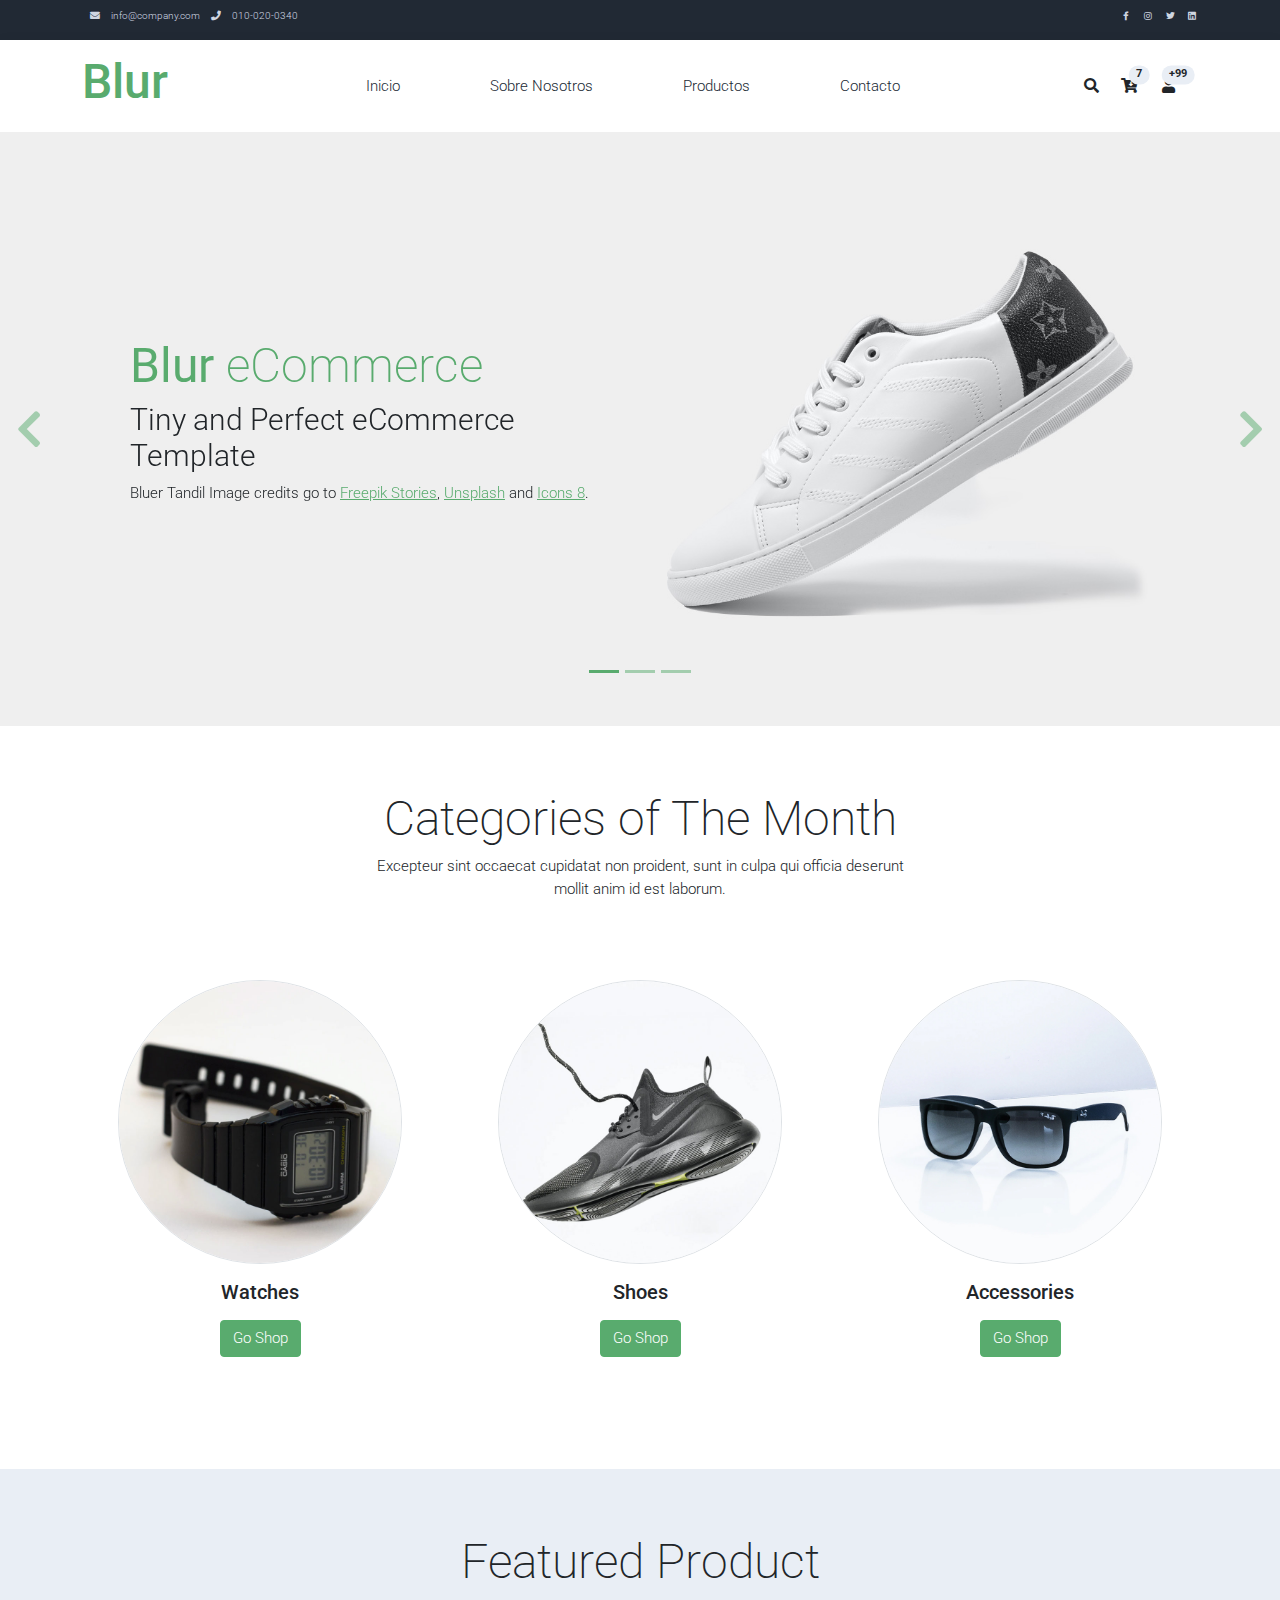
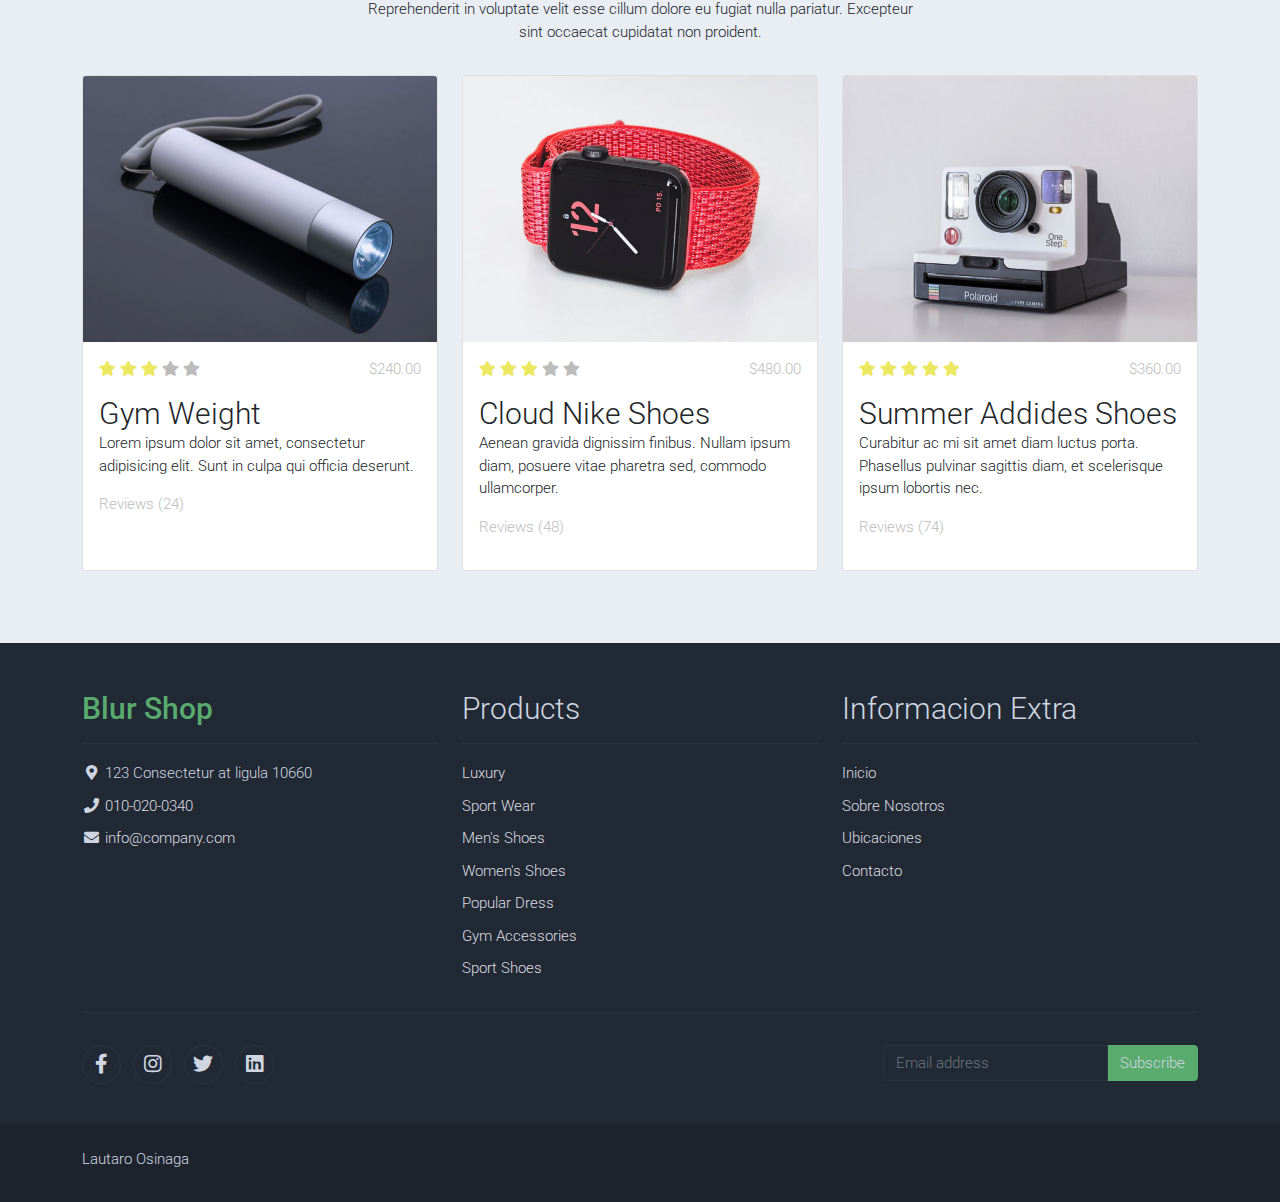
<file: index.html>
<!DOCTYPE html>
<html lang="en">

<head>
    <title>Zay Shop eCommerce HTML CSS Template</title>
    <meta charset="utf-8">
    <meta name="viewport" content="width=device-width, initial-scale=1">

    <link rel="apple-touch-icon" href="assets/img/apple-icon.png">
    <link rel="shortcut icon" type="image/x-icon" href="assets/img/favicon.ico">

    <link rel="stylesheet" href="assets/css/bootstrap.min.css">
    <link rel="stylesheet" href="assets/css/templatemo.css">
    <link rel="stylesheet" href="assets/css/custom.css">

    <!-- Load fonts style after rendering the layout styles -->
    <link rel="stylesheet" href="https://fonts.googleapis.com/css2?family=Roboto:wght@100;200;300;400;500;700;900&display=swap">
    <link rel="stylesheet" href="assets/css/fontawesome.min.css">
<!--
    
TemplateMo 559 Zay Shop

https://templatemo.com/tm-559-zay-shop

-->
</head>

<body>
    <!-- Start Top Nav -->
    <nav class="navbar navbar-expand-lg bg-dark navbar-light d-none d-lg-block" id="templatemo_nav_top">
        <div class="container text-light">
            <div class="w-100 d-flex justify-content-between">
                <div>
                    <i class="fa fa-envelope mx-2"></i>
                    <a class="navbar-sm-brand text-light text-decoration-none" href="mailto:info@company.com">info@company.com</a>
                    <i class="fa fa-phone mx-2"></i>
                    <a class="navbar-sm-brand text-light text-decoration-none" href="tel:010-020-0340">010-020-0340</a>
                </div>
                <div>
                    <a class="text-light" href="https://fb.com/templatemo" target="_blank" rel="sponsored"><i class="fab fa-facebook-f fa-sm fa-fw me-2"></i></a>
                    <a class="text-light" href="https://www.instagram.com/blurtandil/" target="_blank"><i class="fab fa-instagram fa-sm fa-fw me-2"></i></a>
                    <a class="text-light" href="https://twitter.com/" target="_blank"><i class="fab fa-twitter fa-sm fa-fw me-2"></i></a>
                    <a class="text-light" href="https://www.linkedin.com/" target="_blank"><i class="fab fa-linkedin fa-sm fa-fw"></i></a>
                </div>
            </div>
        </div>
    </nav>
    <!-- Close Top Nav -->


    <!-- Header -->
    <nav class="navbar navbar-expand-lg navbar-light shadow">
        <div class="container d-flex justify-content-between align-items-center">

            <a class="navbar-brand text-success logo h1 align-self-center" href="index.html">
                Blur
            </a>

            <button class="navbar-toggler border-0" type="button" data-bs-toggle="collapse" data-bs-target="#templatemo_main_nav" aria-controls="navbarSupportedContent" aria-expanded="false" aria-label="Toggle navigation">
                <span class="navbar-toggler-icon"></span>
            </button>

            <div class="align-self-center collapse navbar-collapse flex-fill  d-lg-flex justify-content-lg-between" id="templatemo_main_nav">
                <div class="flex-fill">
                    <ul class="nav navbar-nav d-flex justify-content-between mx-lg-auto">
                        <li class="nav-item">
                            <a class="nav-link" href="index.html">Inicio</a>
                        </li>
                        <li class="nav-item">
                            <a class="nav-link" href="about.html">Sobre Nosotros</a>
                        </li>
                        <li class="nav-item">
                            <a class="nav-link" href="shop.html">Productos</a>
                        </li>
                        <li class="nav-item">
                            <a class="nav-link" href="contact.html">Contacto</a>
                        </li>
                    </ul>
                </div>
                <div class="navbar align-self-center d-flex">
                    <div class="d-lg-none flex-sm-fill mt-3 mb-4 col-7 col-sm-auto pr-3">
                        <div class="input-group">
                            <input type="text" class="form-control" id="inputMobileSearch" placeholder="Search ...">
                            <div class="input-group-text">
                                <i class="fa fa-fw fa-search"></i>
                            </div>
                        </div>
                    </div>
                    <a class="nav-icon d-none d-lg-inline" href="#" data-bs-toggle="modal" data-bs-target="#templatemo_search">
                        <i class="fa fa-fw fa-search text-dark mr-2"></i>
                    </a>
                    <a class="nav-icon position-relative text-decoration-none" href="cart.html">
                        <i class="fa fa-fw fa-cart-arrow-down text-dark mr-1"></i>
                        <span class="position-absolute top-0 left-100 translate-middle badge rounded-pill bg-light text-dark">7</span>
                    </a>
                    <a class="nav-icon position-relative text-decoration-none" href="#">
                        <i class="fa fa-fw fa-user text-dark mr-3"></i>
                        <span class="position-absolute top-0 left-100 translate-middle badge rounded-pill bg-light text-dark">+99</span>
                    </a>
                </div>
            </div>

        </div>
    </nav>
    <!-- Close Header -->

    <!-- Modal -->
    <div class="modal fade bg-white" id="templatemo_search" tabindex="-1" role="dialog" aria-labelledby="exampleModalLabel" aria-hidden="true">
        <div class="modal-dialog modal-lg" role="document">
            <div class="w-100 pt-1 mb-5 text-right">
                <button type="button" class="btn-close" data-bs-dismiss="modal" aria-label="Close"></button>
            </div>
            <form action="" method="get" class="modal-content modal-body border-0 p-0">
                <div class="input-group mb-2">
                    <input type="text" class="form-control" id="inputModalSearch" name="q" placeholder="Search ...">
                    <button type="submit" class="input-group-text bg-success text-light">
                        <i class="fa fa-fw fa-search text-white"></i>
                    </button>
                </div>
            </form>
        </div>
    </div>



    <!-- Start Banner Hero -->
    <div id="template-mo-zay-hero-carousel" class="carousel slide" data-bs-ride="carousel">
        <ol class="carousel-indicators">
            <li data-bs-target="#template-mo-zay-hero-carousel" data-bs-slide-to="0" class="active"></li>
            <li data-bs-target="#template-mo-zay-hero-carousel" data-bs-slide-to="1"></li>
            <li data-bs-target="#template-mo-zay-hero-carousel" data-bs-slide-to="2"></li>
        </ol>
        <div class="carousel-inner">
            <div class="carousel-item active">
                <div class="container">
                    <div class="row p-5">
                        <div class="mx-auto col-md-8 col-lg-6 order-lg-last">
                            <img class="img-fluid" src="./assets/img/banner_img_01.jpg" alt="">
                        </div>
                        <div class="col-lg-6 mb-0 d-flex align-items-center">
                            <div class="text-align-left align-self-center">
                                <h1 class="h1 text-success"><b>Blur</b> eCommerce</h1>
                                <h3 class="h2">Tiny and Perfect eCommerce Template</h3>
                                <p>
                                    Bluer Tandil
                                    
                                    Image credits go to <a rel="sponsored" class="text-success" href="https://stories.freepik.com/" target="_blank">Freepik Stories</a>,
                                    <a rel="sponsored" class="text-success" href="https://unsplash.com/" target="_blank">Unsplash</a> and
                                    <a rel="sponsored" class="text-success" href="https://icons8.com/" target="_blank">Icons 8</a>.
                                </p>
                            </div>
                        </div>
                    </div>
                </div>
            </div>
            <div class="carousel-item">
                <div class="container">
                    <div class="row p-5">
                        <div class="mx-auto col-md-8 col-lg-6 order-lg-last">
                            <img class="img-fluid" src="./assets/img/banner_img_02.jpg" alt="">
                        </div>
                        <div class="col-lg-6 mb-0 d-flex align-items-center">
                            <div class="text-align-left">
                                <h1 class="h1">Proident occaecat</h1>
                                <h3 class="h2">Aliquip ex ea commodo consequat</h3>
                                <p>
                                    You are permitted to use this Zay CSS template for your commercial websites. 
                                    You are <strong>not permitted</strong> to re-distribute the template ZIP file in any kind of template collection websites.
                                </p>
                            </div>
                        </div>
                    </div>
                </div>
            </div>
            <div class="carousel-item">
                <div class="container">
                    <div class="row p-5">
                        <div class="mx-auto col-md-8 col-lg-6 order-lg-last">
                            <img class="img-fluid" src="./assets/img/banner_img_03.jpg" alt="">
                        </div>
                        <div class="col-lg-6 mb-0 d-flex align-items-center">
                            <div class="text-align-left">
                                <h1 class="h1">Repr in voluptate</h1>
                                <h3 class="h2">Ullamco laboris nisi ut </h3>
                                <p>
                                    We bring you 100% free CSS templates for your websites. 
                                    If you wish to support TemplateMo, please make a small contribution via PayPal or tell your friends about our website. Thank you.
                                </p>
                            </div>
                        </div>
                    </div>
                </div>
            </div>
        </div>
        <a class="carousel-control-prev text-decoration-none w-auto ps-3" href="#template-mo-zay-hero-carousel" role="button" data-bs-slide="prev">
            <i class="fas fa-chevron-left"></i>
        </a>
        <a class="carousel-control-next text-decoration-none w-auto pe-3" href="#template-mo-zay-hero-carousel" role="button" data-bs-slide="next">
            <i class="fas fa-chevron-right"></i>
        </a>
    </div>
    <!-- End Banner Hero -->


    <!-- Start Categories of The Month -->
    <section class="container py-5">
        <div class="row text-center pt-3">
            <div class="col-lg-6 m-auto">
                <h1 class="h1">Categories of The Month</h1>
                <p>
                    Excepteur sint occaecat cupidatat non proident, sunt in culpa qui officia
                    deserunt mollit anim id est laborum.
                </p>
            </div>
        </div>
        <div class="row">
            <div class="col-12 col-md-4 p-5 mt-3">
                <a href="shop-single.html"><img src="./assets/img/category_img_01.jpg" class="rounded-circle img-fluid border"></a>
                <h5 class="text-center mt-3 mb-3">Watches</h5>
                <p class="text-center"><a class="btn btn-success" href="shop-single.html">Go Shop</a></p>
            </div>
            <div class="col-12 col-md-4 p-5 mt-3">
                <a href="shop-single.html" ><img src="./assets/img/category_img_02.jpg" class="rounded-circle img-fluid border"></a>
                <h2 class="h5 text-center mt-3 mb-3">Shoes</h2>
                <p class="text-center"><a class="btn btn-success" href="shop-single.html">Go Shop</a></p>
            </div>
            <div class="col-12 col-md-4 p-5 mt-3">
                <a href="shop-single.html"><img src="./assets/img/category_img_03.jpg" class="rounded-circle img-fluid border"></a>
                <h2 class="h5 text-center mt-3 mb-3">Accessories</h2>
                <p class="text-center"><a class="btn btn-success" href="shop-single.html">Go Shop</a></p>
            </div>
        </div>
    </section>
    <!-- End Categories of The Month -->


    <!-- Start Featured Product -->
    <section class="bg-light">
        <div class="container py-5">
            <div class="row text-center py-3">
                <div class="col-lg-6 m-auto">
                    <h1 class="h1">Featured Product</h1>
                    <p>
                        Reprehenderit in voluptate velit esse cillum dolore eu fugiat nulla pariatur.
                        Excepteur sint occaecat cupidatat non proident.
                    </p>
                </div>
            </div>
            <div class="row">
                <div class="col-12 col-md-4 mb-4">
                    <div class="card h-100">
                        <a href="shop-single.html">
                            <img src="./assets/img/feature_prod_01.jpg" class="card-img-top" alt="...">
                        </a>
                        <div class="card-body">
                            <ul class="list-unstyled d-flex justify-content-between">
                                <li>
                                    <i class="text-warning fa fa-star"></i>
                                    <i class="text-warning fa fa-star"></i>
                                    <i class="text-warning fa fa-star"></i>
                                    <i class="text-muted fa fa-star"></i>
                                    <i class="text-muted fa fa-star"></i>
                                </li>
                                <li class="text-muted text-right">$240.00</li>
                            </ul>
                            <a href="shop-single.html" class="h2 text-decoration-none text-dark">Gym Weight</a>
                            <p class="card-text">
                                Lorem ipsum dolor sit amet, consectetur adipisicing elit. Sunt in culpa qui officia deserunt.
                            </p>
                            <p class="text-muted">Reviews (24)</p>
                        </div>
                    </div>
                </div>
                <div class="col-12 col-md-4 mb-4">
                    <div class="card h-100">
                        <a href="shop-single.html">
                            <img src="./assets/img/feature_prod_02.jpg" class="card-img-top" alt="...">
                        </a>
                        <div class="card-body">
                            <ul class="list-unstyled d-flex justify-content-between">
                                <li>
                                    <i class="text-warning fa fa-star"></i>
                                    <i class="text-warning fa fa-star"></i>
                                    <i class="text-warning fa fa-star"></i>
                                    <i class="text-muted fa fa-star"></i>
                                    <i class="text-muted fa fa-star"></i>
                                </li>
                                <li class="text-muted text-right">$480.00</li>
                            </ul>
                            <a href="shop-single.html" class="h2 text-decoration-none text-dark">Cloud Nike Shoes</a>
                            <p class="card-text">
                                Aenean gravida dignissim finibus. Nullam ipsum diam, posuere vitae pharetra sed, commodo ullamcorper.
                            </p>
                            <p class="text-muted">Reviews (48)</p>
                        </div>
                    </div>
                </div>
                <div class="col-12 col-md-4 mb-4">
                    <div class="card h-100">
                        <a href="shop-single.html">
                            <img src="./assets/img/feature_prod_03.jpg" class="card-img-top" alt="...">
                        </a>
                        <div class="card-body">
                            <ul class="list-unstyled d-flex justify-content-between">
                                <li>
                                    <i class="text-warning fa fa-star"></i>
                                    <i class="text-warning fa fa-star"></i>
                                    <i class="text-warning fa fa-star"></i>
                                    <i class="text-warning fa fa-star"></i>
                                    <i class="text-warning fa fa-star"></i>
                                </li>
                                <li class="text-muted text-right">$360.00</li>
                            </ul>
                            <a href="shop-single.html" class="h2 text-decoration-none text-dark">Summer Addides Shoes</a>
                            <p class="card-text">
                                Curabitur ac mi sit amet diam luctus porta. Phasellus pulvinar sagittis diam, et scelerisque ipsum lobortis nec.
                            </p>
                            <p class="text-muted">Reviews (74)</p>
                        </div>
                    </div>
                </div>
            </div>
        </div>
    </section>
    <!-- End Featured Product -->


    <!-- Start Footer -->
    <footer class="bg-dark" id="tempaltemo_footer">
        <div class="container">
            <div class="row">

                <div class="col-md-4 pt-5">
                    <h2 class="h2 text-success border-bottom pb-3 border-light logo">Blur Shop</h2>
                    <ul class="list-unstyled text-light footer-link-list">
                        <li>
                            <i class="fas fa-map-marker-alt fa-fw"></i>
                            123 Consectetur at ligula 10660
                        </li>
                        <li>
                            <i class="fa fa-phone fa-fw"></i>
                            <a class="text-decoration-none" href="tel:010-020-0340">010-020-0340</a>
                        </li>
                        <li>
                            <i class="fa fa-envelope fa-fw"></i>
                            <a class="text-decoration-none" href="mailto:info@company.com">info@company.com</a>
                        </li>
                    </ul>
                </div>

                <div class="col-md-4 pt-5">
                    <h2 class="h2 text-light border-bottom pb-3 border-light">Products</h2>
                    <ul class="list-unstyled text-light footer-link-list">
                        <li><a class="text-decoration-none" href="#">Luxury</a></li>
                        <li><a class="text-decoration-none" href="#">Sport Wear</a></li>
                        <li><a class="text-decoration-none" href="#">Men's Shoes</a></li>
                        <li><a class="text-decoration-none" href="#">Women's Shoes</a></li>
                        <li><a class="text-decoration-none" href="#">Popular Dress</a></li>
                        <li><a class="text-decoration-none" href="#">Gym Accessories</a></li>
                        <li><a class="text-decoration-none" href="#">Sport Shoes</a></li>
                    </ul>
                </div>

                <div class="col-md-4 pt-5">
                    <h2 class="h2 text-light border-bottom pb-3 border-light">Informacion Extra</h2>
                    <ul class="list-unstyled text-light footer-link-list">
                        <li><a class="text-decoration-none" href="#">Inicio</a></li>
                        <li><a class="text-decoration-none" href="#">Sobre Nosotros</a></li>
                        <li><a class="text-decoration-none" href="#">Ubicaciones</a></li>
                        <li><a class="text-decoration-none" href="#">Contacto</a></li>
                    </ul>
                </div>

            </div>

            <div class="row text-light mb-4">
                <div class="col-12 mb-3">
                    <div class="w-100 my-3 border-top border-light"></div>
                </div>
                <div class="col-auto me-auto">
                    <ul class="list-inline text-left footer-icons">
                        <li class="list-inline-item border border-light rounded-circle text-center">
                            <a class="text-light text-decoration-none" target="_blank" href="http://facebook.com/"><i class="fab fa-facebook-f fa-lg fa-fw"></i></a>
                        </li>
                        <li class="list-inline-item border border-light rounded-circle text-center">
                            <a class="text-light text-decoration-none" target="_blank" href="https://www.instagram.com/"><i class="fab fa-instagram fa-lg fa-fw"></i></a>
                        </li>
                        <li class="list-inline-item border border-light rounded-circle text-center">
                            <a class="text-light text-decoration-none" target="_blank" href="https://twitter.com/"><i class="fab fa-twitter fa-lg fa-fw"></i></a>
                        </li>
                        <li class="list-inline-item border border-light rounded-circle text-center">
                            <a class="text-light text-decoration-none" target="_blank" href="https://www.linkedin.com/"><i class="fab fa-linkedin fa-lg fa-fw"></i></a>
                        </li>
                    </ul>
                </div>
                <div class="col-auto">
                    <label class="sr-only" for="subscribeEmail">Email address</label>
                    <div class="input-group mb-2">
                        <input type="text" class="form-control bg-dark border-light" id="subscribeEmail" placeholder="Email address">
                        <div class="input-group-text btn-success text-light">Subscribe</div>
                    </div>
                </div>
            </div>
        </div>

        <div class="w-100 bg-black py-3">
            <div class="container">
                <div class="row pt-2">
                    <div class="col-12">
                        <p class="text-left text-light">
                        	Lautaro Osinaga
                        </p>
                    </div>
                </div>
            </div>
        </div>

    </footer>
    <!-- End Footer -->

    <!-- Start Script -->
    <script src="assets/js/jquery-1.11.0.min.js"></script>
    <script src="assets/js/jquery-migrate-1.2.1.min.js"></script>
    <script src="assets/js/bootstrap.bundle.min.js"></script>
    <script src="assets/js/templatemo.js"></script>
    <script src="assets/js/custom.js"></script>
    <!-- End Script -->
</body>

</html>
</file>
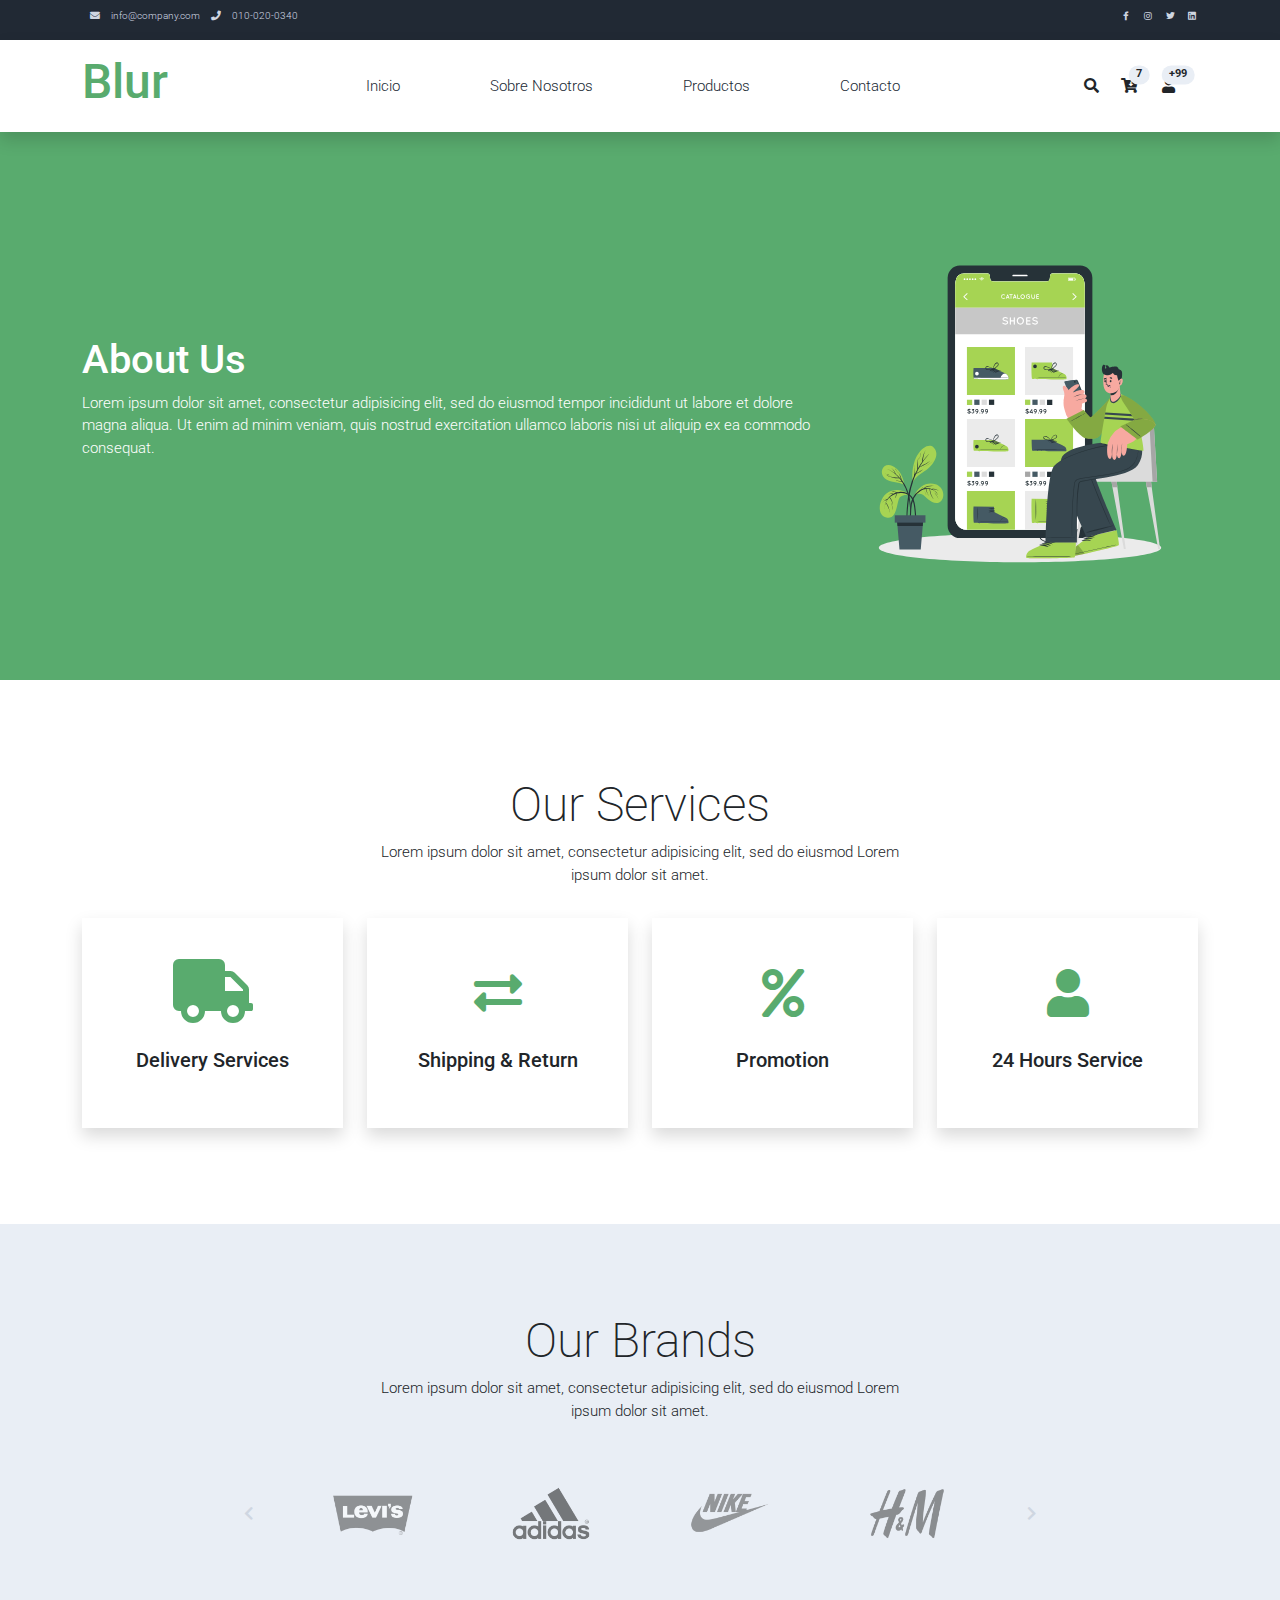
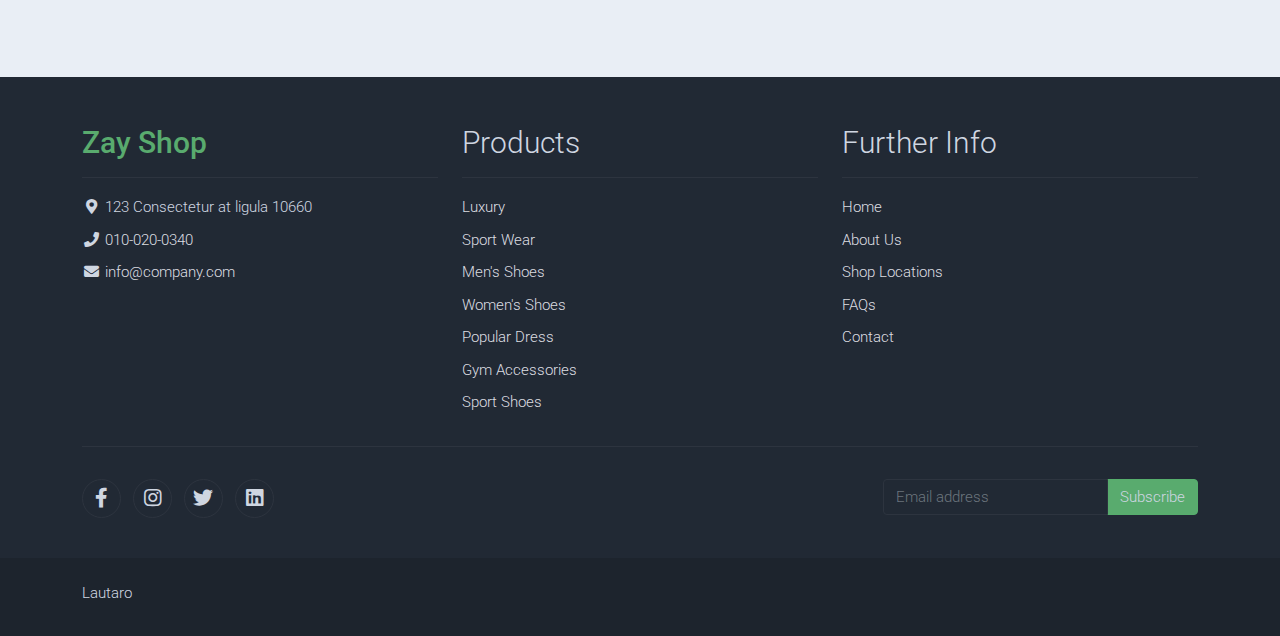
<file: about.html>
<!DOCTYPE html>
<html lang="en">

<head>
    <title>Blur Shop - About Page</title>
    <meta charset="utf-8">
    <meta name="viewport" content="width=device-width, initial-scale=1">

    <link rel="apple-touch-icon" href="assets/img/apple-icon.png">
    <link rel="shortcut icon" type="image/x-icon" href="assets/img/favicon.ico">

    <link rel="stylesheet" href="assets/css/bootstrap.min.css">
    <link rel="stylesheet" href="assets/css/templatemo.css">
    <link rel="stylesheet" href="assets/css/custom.css">

    <!-- Load fonts style after rendering the layout styles -->
    <link rel="stylesheet" href="https://fonts.googleapis.com/css2?family=Roboto:wght@100;200;300;400;500;700;900&display=swap">
    <link rel="stylesheet" href="assets/css/fontawesome.min.css">
<!--
    
TemplateMo 559 Zay Shop

https://templatemo.com/tm-559-zay-shop

-->
</head>

<body>
    <!-- Start Top Nav -->
    <nav class="navbar navbar-expand-lg bg-dark navbar-light d-none d-lg-block" id="templatemo_nav_top">
        <div class="container text-light">
            <div class="w-100 d-flex justify-content-between">
                <div>
                    <i class="fa fa-envelope mx-2"></i>
                    <a class="navbar-sm-brand text-light text-decoration-none" href="mailto:info@company.com">info@company.com</a>
                    <i class="fa fa-phone mx-2"></i>
                    <a class="navbar-sm-brand text-light text-decoration-none" href="tel:010-020-0340">010-020-0340</a>
                </div>
                <div>
                    <a class="text-light" href="https://fb.com/templatemo" target="_blank" rel="sponsored"><i class="fab fa-facebook-f fa-sm fa-fw me-2"></i></a>
                    <a class="text-light" href="https://www.instagram.com/" target="_blank"><i class="fab fa-instagram fa-sm fa-fw me-2"></i></a>
                    <a class="text-light" href="https://twitter.com/" target="_blank"><i class="fab fa-twitter fa-sm fa-fw me-2"></i></a>
                    <a class="text-light" href="https://www.linkedin.com/" target="_blank"><i class="fab fa-linkedin fa-sm fa-fw"></i></a>
                </div>
            </div>
        </div>
    </nav>
    <!-- Close Top Nav -->


    <!-- Header -->
    <nav class="navbar navbar-expand-lg navbar-light shadow">
        <div class="container d-flex justify-content-between align-items-center">

            <a class="navbar-brand text-success logo h1 align-self-center" href="index.html">
                Blur
            </a>

            <button class="navbar-toggler border-0" type="button" data-bs-toggle="collapse" data-bs-target="#templatemo_main_nav" aria-controls="navbarSupportedContent" aria-expanded="false" aria-label="Toggle navigation">
                <span class="navbar-toggler-icon"></span>
            </button>

            <div class="align-self-center collapse navbar-collapse flex-fill  d-lg-flex justify-content-lg-between" id="templatemo_main_nav">
                <div class="flex-fill">
                    <ul class="nav navbar-nav d-flex justify-content-between mx-lg-auto">
                        <li class="nav-item">
                            <a class="nav-link" href="index.html">Inicio</a>
                        </li>
                        <li class="nav-item">
                            <a class="nav-link" href="about.html">Sobre Nosotros</a>
                        </li>
                        <li class="nav-item">
                            <a class="nav-link" href="shop.html">Productos</a>
                        </li>
                        <li class="nav-item">
                            <a class="nav-link" href="contact.html">Contacto</a>
                        </li>
                    </ul>
                </div>
                <div class="navbar align-self-center d-flex">
                    <div class="d-lg-none flex-sm-fill mt-3 mb-4 col-7 col-sm-auto pr-3">
                        <div class="input-group">
                            <input type="text" class="form-control" id="inputMobileSearch" placeholder="Search ...">
                            <div class="input-group-text">
                                <i class="fa fa-fw fa-search"></i>
                            </div>
                        </div>
                    </div>
                    <a class="nav-icon d-none d-lg-inline" href="#" data-bs-toggle="modal" data-bs-target="#templatemo_search">
                        <i class="fa fa-fw fa-search text-dark mr-2"></i>
                    </a>
                    <a class="nav-icon position-relative text-decoration-none" href="cart.html">
                        <i class="fa fa-fw fa-cart-arrow-down text-dark mr-1"></i>
                        <span class="position-absolute top-0 left-100 translate-middle badge rounded-pill bg-light text-dark">7</span>
                    </a>
                    <a class="nav-icon position-relative text-decoration-none" href="#">
                        <i class="fa fa-fw fa-user text-dark mr-3"></i>
                        <span class="position-absolute top-0 left-100 translate-middle badge rounded-pill bg-light text-dark">+99</span>
                    </a>
                </div>
            </div>

        </div>
    </nav>
    <!-- Close Header -->

    <!-- Modal -->
    <div class="modal fade bg-white" id="templatemo_search" tabindex="-1" role="dialog" aria-labelledby="exampleModalLabel" aria-hidden="true">
        <div class="modal-dialog modal-lg" role="document">
            <div class="w-100 pt-1 mb-5 text-right">
                <button type="button" class="btn-close" data-bs-dismiss="modal" aria-label="Close"></button>
            </div>
            <form action="" method="get" class="modal-content modal-body border-0 p-0">
                <div class="input-group mb-2">
                    <input type="text" class="form-control" id="inputModalSearch" name="q" placeholder="Search ...">
                    <button type="submit" class="input-group-text bg-success text-light">
                        <i class="fa fa-fw fa-search text-white"></i>
                    </button>
                </div>
            </form>
        </div>
    </div>



    <section class="bg-success py-5">
        <div class="container">
            <div class="row align-items-center py-5">
                <div class="col-md-8 text-white">
                    <h1>About Us</h1>
                    <p>
                        Lorem ipsum dolor sit amet, consectetur adipisicing elit, sed do eiusmod
                        tempor incididunt ut labore et dolore magna aliqua. Ut enim ad minim veniam,
                        quis nostrud exercitation ullamco laboris nisi ut aliquip ex ea commodo consequat.
                    </p>
                </div>
                <div class="col-md-4">
                    <img src="assets/img/about-hero.svg" alt="About Hero">
                </div>
            </div>
        </div>
    </section>
    <!-- Close Banner -->

    <!-- Start Section -->
    <section class="container py-5">
        <div class="row text-center pt-5 pb-3">
            <div class="col-lg-6 m-auto">
                <h1 class="h1">Our Services</h1>
                <p>
                    Lorem ipsum dolor sit amet, consectetur adipisicing elit, sed do eiusmod
                    Lorem ipsum dolor sit amet.
                </p>
            </div>
        </div>
        <div class="row">

            <div class="col-md-6 col-lg-3 pb-5">
                <div class="h-100 py-5 services-icon-wap shadow">
                    <div class="h1 text-success text-center"><i class="fa fa-truck fa-lg"></i></div>
                    <h2 class="h5 mt-4 text-center">Delivery Services</h2>
                </div>
            </div>

            <div class="col-md-6 col-lg-3 pb-5">
                <div class="h-100 py-5 services-icon-wap shadow">
                    <div class="h1 text-success text-center"><i class="fas fa-exchange-alt"></i></div>
                    <h2 class="h5 mt-4 text-center">Shipping & Return</h2>
                </div>
            </div>

            <div class="col-md-6 col-lg-3 pb-5">
                <div class="h-100 py-5 services-icon-wap shadow">
                    <div class="h1 text-success text-center"><i class="fa fa-percent"></i></div>
                    <h2 class="h5 mt-4 text-center">Promotion</h2>
                </div>
            </div>

            <div class="col-md-6 col-lg-3 pb-5">
                <div class="h-100 py-5 services-icon-wap shadow">
                    <div class="h1 text-success text-center"><i class="fa fa-user"></i></div>
                    <h2 class="h5 mt-4 text-center">24 Hours Service</h2>
                </div>
            </div>
        </div>
    </section>
    <!-- End Section -->

    <!-- Start Brands -->
    <section class="bg-light py-5">
        <div class="container my-4">
            <div class="row text-center py-3">
                <div class="col-lg-6 m-auto">
                    <h1 class="h1">Our Brands</h1>
                    <p>
                        Lorem ipsum dolor sit amet, consectetur adipisicing elit, sed do eiusmod
                        Lorem ipsum dolor sit amet.
                    </p>
                </div>
                <div class="col-lg-9 m-auto tempaltemo-carousel">
                    <div class="row d-flex flex-row">
                        <!--Controls-->
                        <div class="col-1 align-self-center">
                            <a class="h1" href="#templatemo-slide-brand" role="button" data-bs-slide="prev">
                                <i class="text-light fas fa-chevron-left"></i>
                            </a>
                        </div>
                        <!--End Controls-->

                        <!--Carousel Wrapper-->
                        <div class="col">
                            <div class="carousel slide carousel-multi-item pt-2 pt-md-0" id="templatemo-slide-brand" data-bs-ride="carousel">
                                <!--Slides-->
                                <div class="carousel-inner product-links-wap" role="listbox">

                                    <!--First slide-->
                                    <div class="carousel-item active">
                                        <div class="row">
                                            <div class="col-3 p-md-5">
                                                <a href="#"><img class="img-fluid brand-img" src="assets/img/brand_01.png" alt="Brand Logo"></a>
                                            </div>
                                            <div class="col-3 p-md-5">
                                                <a href="#"><img class="img-fluid brand-img" src="assets/img/brand_02.png" alt="Brand Logo"></a>
                                            </div>
                                            <div class="col-3 p-md-5">
                                                <a href="#"><img class="img-fluid brand-img" src="assets/img/brand_03.png" alt="Brand Logo"></a>
                                            </div>
                                            <div class="col-3 p-md-5">
                                                <a href="#"><img class="img-fluid brand-img" src="assets/img/brand_04.png" alt="Brand Logo"></a>
                                            </div>
                                        </div>
                                    </div>
                                    <!--End First slide-->

                                    <!--Second slide-->
                                    <div class="carousel-item">
                                        <div class="row">
                                            <div class="col-3 p-md-5">
                                                <a href="#"><img class="img-fluid brand-img" src="assets/img/brand_01.png" alt="Brand Logo"></a>
                                            </div>
                                            <div class="col-3 p-md-5">
                                                <a href="#"><img class="img-fluid brand-img" src="assets/img/brand_02.png" alt="Brand Logo"></a>
                                            </div>
                                            <div class="col-3 p-md-5">
                                                <a href="#"><img class="img-fluid brand-img" src="assets/img/brand_03.png" alt="Brand Logo"></a>
                                            </div>
                                            <div class="col-3 p-md-5">
                                                <a href="#"><img class="img-fluid brand-img" src="assets/img/brand_04.png" alt="Brand Logo"></a>
                                            </div>
                                        </div>
                                    </div>
                                    <!--End Second slide-->

                                    <!--Third slide-->
                                    <div class="carousel-item">
                                        <div class="row">
                                            <div class="col-3 p-md-5">
                                                <a href="#"><img class="img-fluid brand-img" src="assets/img/brand_01.png" alt="Brand Logo"></a>
                                            </div>
                                            <div class="col-3 p-md-5">
                                                <a href="#"><img class="img-fluid brand-img" src="assets/img/brand_02.png" alt="Brand Logo"></a>
                                            </div>
                                            <div class="col-3 p-md-5">
                                                <a href="#"><img class="img-fluid brand-img" src="assets/img/brand_03.png" alt="Brand Logo"></a>
                                            </div>
                                            <div class="col-3 p-md-5">
                                                <a href="#"><img class="img-fluid brand-img" src="assets/img/brand_04.png" alt="Brand Logo"></a>
                                            </div>
                                        </div>
                                    </div>
                                    <!--End Third slide-->

                                </div>
                                <!--End Slides-->
                            </div>
                        </div>
                        <!--End Carousel Wrapper-->

                        <!--Controls-->
                        <div class="col-1 align-self-center">
                            <a class="h1" href="#templatemo-slide-brand" role="button" data-bs-slide="next">
                                <i class="text-light fas fa-chevron-right"></i>
                            </a>
                        </div>
                        <!--End Controls-->
                    </div>
                </div>
            </div>
        </div>
    </section>
    <!--End Brands-->


    <!-- Start Footer -->
    <footer class="bg-dark" id="tempaltemo_footer">
        <div class="container">
            <div class="row">

                <div class="col-md-4 pt-5">
                    <h2 class="h2 text-success border-bottom pb-3 border-light logo">Zay Shop</h2>
                    <ul class="list-unstyled text-light footer-link-list">
                        <li>
                            <i class="fas fa-map-marker-alt fa-fw"></i>
                            123 Consectetur at ligula 10660
                        </li>
                        <li>
                            <i class="fa fa-phone fa-fw"></i>
                            <a class="text-decoration-none" href="tel:010-020-0340">010-020-0340</a>
                        </li>
                        <li>
                            <i class="fa fa-envelope fa-fw"></i>
                            <a class="text-decoration-none" href="mailto:info@company.com">info@company.com</a>
                        </li>
                    </ul>
                </div>

                <div class="col-md-4 pt-5">
                    <h2 class="h2 text-light border-bottom pb-3 border-light">Products</h2>
                    <ul class="list-unstyled text-light footer-link-list">
                        <li><a class="text-decoration-none" href="#">Luxury</a></li>
                        <li><a class="text-decoration-none" href="#">Sport Wear</a></li>
                        <li><a class="text-decoration-none" href="#">Men's Shoes</a></li>
                        <li><a class="text-decoration-none" href="#">Women's Shoes</a></li>
                        <li><a class="text-decoration-none" href="#">Popular Dress</a></li>
                        <li><a class="text-decoration-none" href="#">Gym Accessories</a></li>
                        <li><a class="text-decoration-none" href="#">Sport Shoes</a></li>
                    </ul>
                </div>

                <div class="col-md-4 pt-5">
                    <h2 class="h2 text-light border-bottom pb-3 border-light">Further Info</h2>
                    <ul class="list-unstyled text-light footer-link-list">
                        <li><a class="text-decoration-none" href="#">Home</a></li>
                        <li><a class="text-decoration-none" href="#">About Us</a></li>
                        <li><a class="text-decoration-none" href="#">Shop Locations</a></li>
                        <li><a class="text-decoration-none" href="#">FAQs</a></li>
                        <li><a class="text-decoration-none" href="#">Contact</a></li>
                    </ul>
                </div>

            </div>

            <div class="row text-light mb-4">
                <div class="col-12 mb-3">
                    <div class="w-100 my-3 border-top border-light"></div>
                </div>
                <div class="col-auto me-auto">
                    <ul class="list-inline text-left footer-icons">
                        <li class="list-inline-item border border-light rounded-circle text-center">
                            <a rel="nofollow" class="text-light text-decoration-none" target="_blank" href="http://fb.com/templatemo"><i class="fab fa-facebook-f fa-lg fa-fw"></i></a>
                        </li>
                        <li class="list-inline-item border border-light rounded-circle text-center">
                            <a class="text-light text-decoration-none" target="_blank" href="https://www.instagram.com/blurtandil/"><i class="fab fa-instagram fa-lg fa-fw"></i></a>
                        </li>
                        <li class="list-inline-item border border-light rounded-circle text-center">
                            <a class="text-light text-decoration-none" target="_blank" href="https://twitter.com/"><i class="fab fa-twitter fa-lg fa-fw"></i></a>
                        </li>
                        <li class="list-inline-item border border-light rounded-circle text-center">
                            <a class="text-light text-decoration-none" target="_blank" href="https://www.linkedin.com/"><i class="fab fa-linkedin fa-lg fa-fw"></i></a>
                        </li>
                    </ul>
                </div>
                <div class="col-auto">
                    <label class="sr-only" for="subscribeEmail">Email address</label>
                    <div class="input-group mb-2">
                        <input type="text" class="form-control bg-dark border-light" id="subscribeEmail" placeholder="Email address">
                        <div class="input-group-text btn-success text-light">Subscribe</div>
                    </div>
                </div>
            </div>
        </div>

        <div class="w-100 bg-black py-3">
            <div class="container">
                <div class="row pt-2">
                    <div class="col-12">
                        <p class="text-left text-light">
                            Lautaro
                        </p>
                    </div>
                </div>
            </div>
        </div>

    </footer>
    <!-- End Footer -->

    <!-- Start Script -->
    <script src="assets/js/jquery-1.11.0.min.js"></script>
    <script src="assets/js/jquery-migrate-1.2.1.min.js"></script>
    <script src="assets/js/bootstrap.bundle.min.js"></script>
    <script src="assets/js/templatemo.js"></script>
    <script src="assets/js/custom.js"></script>
    <!-- End Script -->
</body>

</html>
</file>
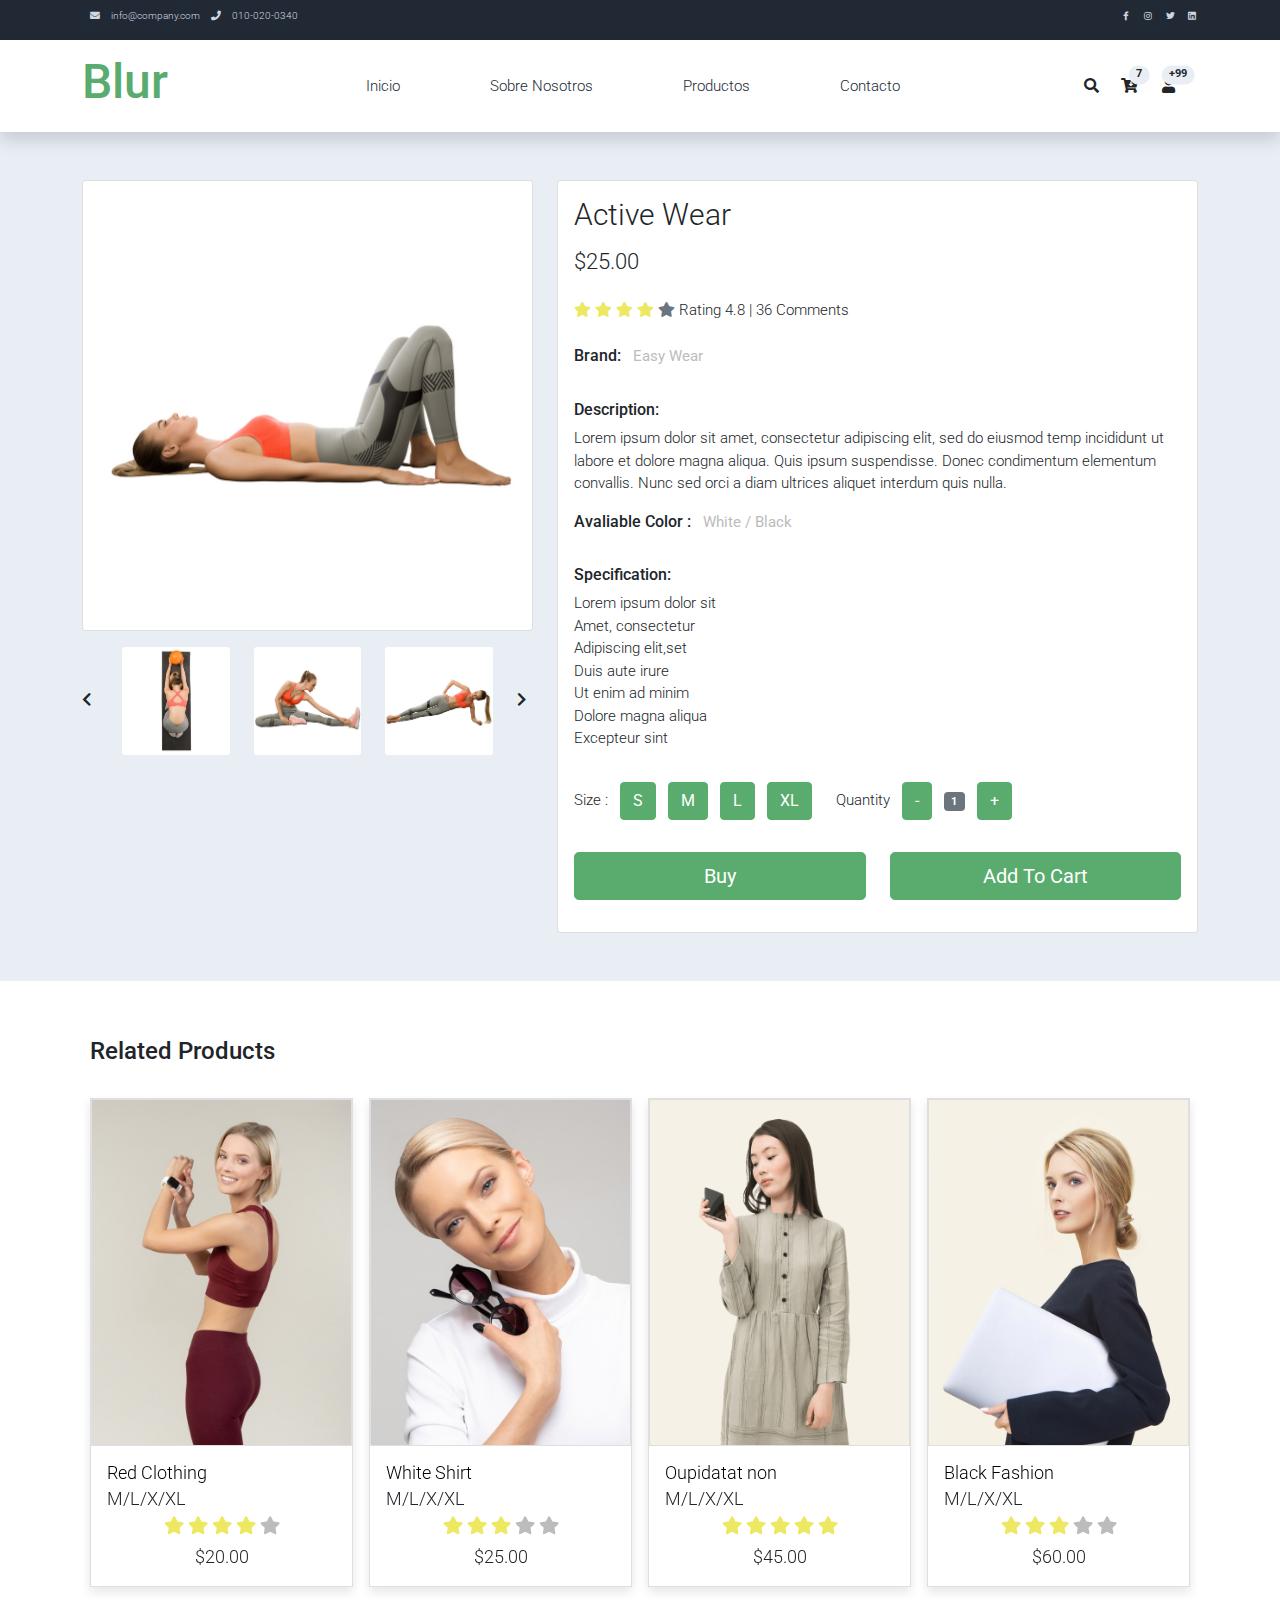
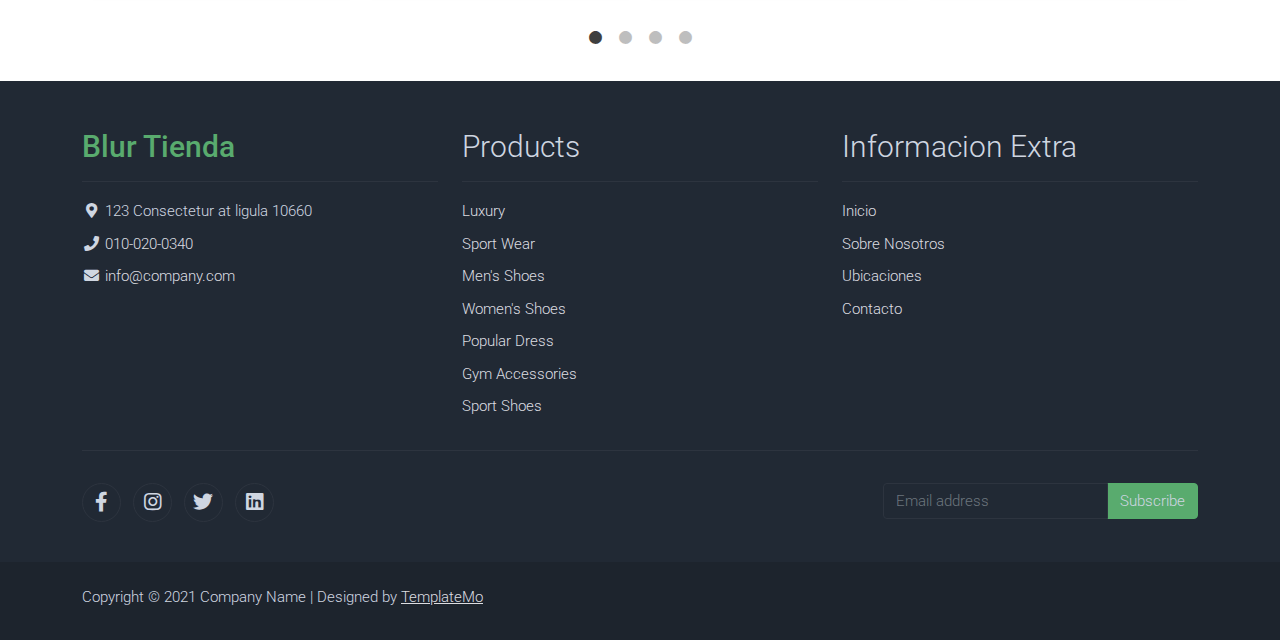
<file: shop-single.html>
<!DOCTYPE html>
<html lang="en">

<head>
    <title>Blur Tandil</title>
    <meta charset="utf-8">
    <meta name="viewport" content="width=device-width, initial-scale=1">

    <link rel="apple-touch-icon" href="assets/img/apple-icon.png">
    <link rel="shortcut icon" type="image/x-icon" href="assets/img/favicon.ico">

    <link rel="stylesheet" href="assets/css/bootstrap.min.css">
    <link rel="stylesheet" href="assets/css/templatemo.css">
    <link rel="stylesheet" href="assets/css/custom.css">

    <!-- Load fonts style after rendering the layout styles -->
    <link rel="stylesheet" href="https://fonts.googleapis.com/css2?family=Roboto:wght@100;200;300;400;500;700;900&display=swap">
    <link rel="stylesheet" href="assets/css/fontawesome.min.css">

    <!-- Slick -->
    <link rel="stylesheet" type="text/css" href="assets/css/slick.min.css">
    <link rel="stylesheet" type="text/css" href="assets/css/slick-theme.css">
<!--
    
TemplateMo 559 Zay Shop

https://templatemo.com/tm-559-zay-shop

-->
</head>

<body>
    <!-- Start Top Nav -->
    <nav class="navbar navbar-expand-lg bg-dark navbar-light d-none d-lg-block" id="templatemo_nav_top">
        <div class="container text-light">
            <div class="w-100 d-flex justify-content-between">
                <div>
                    <i class="fa fa-envelope mx-2"></i>
                    <a class="navbar-sm-brand text-light text-decoration-none" href="mailto:info@company.com">info@company.com</a>
                    <i class="fa fa-phone mx-2"></i>
                    <a class="navbar-sm-brand text-light text-decoration-none" href="tel:010-020-0340">010-020-0340</a>
                </div>
                <div>
                    <a class="text-light" href="https://fb.com/templatemo" target="_blank" rel="sponsored"><i class="fab fa-facebook-f fa-sm fa-fw me-2"></i></a>
                    <a class="text-light" href="https://www.instagram.com/" target="_blank"><i class="fab fa-instagram fa-sm fa-fw me-2"></i></a>
                    <a class="text-light" href="https://twitter.com/" target="_blank"><i class="fab fa-twitter fa-sm fa-fw me-2"></i></a>
                    <a class="text-light" href="https://www.linkedin.com/" target="_blank"><i class="fab fa-linkedin fa-sm fa-fw"></i></a>
                </div>
            </div>
        </div>
    </nav>
    <!-- Close Top Nav -->


    <!-- Header -->
    <nav class="navbar navbar-expand-lg navbar-light shadow">
        <div class="container d-flex justify-content-between align-items-center">

            <a class="navbar-brand text-success logo h1 align-self-center" href="index.html">
                Blur
            </a>

            <button class="navbar-toggler border-0" type="button" data-bs-toggle="collapse" data-bs-target="#templatemo_main_nav" aria-controls="navbarSupportedContent" aria-expanded="false" aria-label="Toggle navigation">
                <span class="navbar-toggler-icon"></span>
            </button>

            <div class="align-self-center collapse navbar-collapse flex-fill  d-lg-flex justify-content-lg-between" id="templatemo_main_nav">
                <div class="flex-fill">
                    <ul class="nav navbar-nav d-flex justify-content-between mx-lg-auto">
                        <li class="nav-item">
                            <a class="nav-link" href="index.html">Inicio</a>
                        </li>
                        <li class="nav-item">
                            <a class="nav-link" href="about.html">Sobre Nosotros</a>
                        </li>
                        <li class="nav-item">
                            <a class="nav-link" href="shop.html">Productos</a>
                        </li>
                        <li class="nav-item">
                            <a class="nav-link" href="contact.html">Contacto</a>
                        </li>
                    </ul>
                </div>
                <div class="navbar align-self-center d-flex">
                    <div class="d-lg-none flex-sm-fill mt-3 mb-4 col-7 col-sm-auto pr-3">
                        <div class="input-group">
                            <input type="text" class="form-control" id="inputMobileSearch" placeholder="Search ...">
                            <div class="input-group-text">
                                <i class="fa fa-fw fa-search"></i>
                            </div>
                        </div>
                    </div>
                    <a class="nav-icon d-none d-lg-inline" href="#" data-bs-toggle="modal" data-bs-target="#templatemo_search">
                        <i class="fa fa-fw fa-search text-dark mr-2"></i>
                    </a>
                    <a class="nav-icon position-relative text-decoration-none" href="cart.html">
                        <i class="fa fa-fw fa-cart-arrow-down text-dark mr-1"></i>
                        <span class="position-absolute top-0 left-100 translate-middle badge rounded-pill bg-light text-dark">7</span>
                    </a>
                    <a class="nav-icon position-relative text-decoration-none" href="#">
                        <i class="fa fa-fw fa-user text-dark mr-3"></i>
                        <span class="position-absolute top-0 left-100 translate-middle badge rounded-pill bg-light text-dark">+99</span>
                    </a>
                </div>
            </div>

        </div>
    </nav>
    <!-- Close Header -->

    <!-- Modal -->
    <div class="modal fade bg-white" id="templatemo_search" tabindex="-1" role="dialog" aria-labelledby="exampleModalLabel" aria-hidden="true">
        <div class="modal-dialog modal-lg" role="document">
            <div class="w-100 pt-1 mb-5 text-right">
                <button type="button" class="btn-close" data-bs-dismiss="modal" aria-label="Close"></button>
            </div>
            <form action="" method="get" class="modal-content modal-body border-0 p-0">
                <div class="input-group mb-2">
                    <input type="text" class="form-control" id="inputModalSearch" name="q" placeholder="Search ...">
                    <button type="submit" class="input-group-text bg-success text-light">
                        <i class="fa fa-fw fa-search text-white"></i>
                    </button>
                </div>
            </form>
        </div>
    </div>



    <!-- Open Content -->
    <section class="bg-light">
        <div class="container pb-5">
            <div class="row">
                <div class="col-lg-5 mt-5">
                    <div class="card mb-3">
                        <img class="card-img img-fluid" src="assets/img/product_single_10.jpg" alt="Card image cap" id="product-detail">
                    </div>
                    <div class="row">
                        <!--Start Controls-->
                        <div class="col-1 align-self-center">
                            <a href="#multi-item-example" role="button" data-bs-slide="prev">
                                <i class="text-dark fas fa-chevron-left"></i>
                                <span class="sr-only">Previous</span>
                            </a>
                        </div>
                        <!--End Controls-->
                        <!--Start Carousel Wrapper-->
                        <div id="multi-item-example" class="col-10 carousel slide carousel-multi-item" data-bs-ride="carousel">
                            <!--Start Slides-->
                            <div class="carousel-inner product-links-wap" role="listbox">

                                <!--First slide-->
                                <div class="carousel-item active">
                                    <div class="row">
                                        <div class="col-4">
                                            <a href="#">
                                                <img class="card-img img-fluid" src="assets/img/product_single_01.jpg" alt="Product Image 1">
                                            </a>
                                        </div>
                                        <div class="col-4">
                                            <a href="#">
                                                <img class="card-img img-fluid" src="assets/img/product_single_02.jpg" alt="Product Image 2">
                                            </a>
                                        </div>
                                        <div class="col-4">
                                            <a href="#">
                                                <img class="card-img img-fluid" src="assets/img/product_single_03.jpg" alt="Product Image 3">
                                            </a>
                                        </div>
                                    </div>
                                </div>
                                <!--/.First slide-->

                                <!--Second slide-->
                                <div class="carousel-item">
                                    <div class="row">
                                        <div class="col-4">
                                            <a href="#">
                                                <img class="card-img img-fluid" src="assets/img/product_single_04.jpg" alt="Product Image 4">
                                            </a>
                                        </div>
                                        <div class="col-4">
                                            <a href="#">
                                                <img class="card-img img-fluid" src="assets/img/product_single_05.jpg" alt="Product Image 5">
                                            </a>
                                        </div>
                                        <div class="col-4">
                                            <a href="#">
                                                <img class="card-img img-fluid" src="assets/img/product_single_06.jpg" alt="Product Image 6">
                                            </a>
                                        </div>
                                    </div>
                                </div>
                                <!--/.Second slide-->

                                <!--Third slide-->
                                <div class="carousel-item">
                                    <div class="row">
                                        <div class="col-4">
                                            <a href="#">
                                                <img class="card-img img-fluid" src="assets/img/product_single_07.jpg" alt="Product Image 7">
                                            </a>
                                        </div>
                                        <div class="col-4">
                                            <a href="#">
                                                <img class="card-img img-fluid" src="assets/img/product_single_08.jpg" alt="Product Image 8">
                                            </a>
                                        </div>
                                        <div class="col-4">
                                            <a href="#">
                                                <img class="card-img img-fluid" src="assets/img/product_single_09.jpg" alt="Product Image 9">
                                            </a>
                                        </div>
                                    </div>
                                </div>
                                <!--/.Third slide-->
                            </div>
                            <!--End Slides-->
                        </div>
                        <!--End Carousel Wrapper-->
                        <!--Start Controls-->
                        <div class="col-1 align-self-center">
                            <a href="#multi-item-example" role="button" data-bs-slide="next">
                                <i class="text-dark fas fa-chevron-right"></i>
                                <span class="sr-only">Next</span>
                            </a>
                        </div>
                        <!--End Controls-->
                    </div>
                </div>
                <!-- col end -->
                <div class="col-lg-7 mt-5">
                    <div class="card">
                        <div class="card-body">
                            <h1 class="h2" id="ProducName">Active Wear</h1>
                            <p class="h3 py-2" id="Price">$25.00</p>
                            <p class="py-2">
                                <i class="fa fa-star text-warning"></i>
                                <i class="fa fa-star text-warning"></i>
                                <i class="fa fa-star text-warning"></i>
                                <i class="fa fa-star text-warning"></i>
                                <i class="fa fa-star text-secondary"></i>
                                <span class="list-inline-item text-dark">Rating 4.8 | 36 Comments</span>
                            </p>
                            <ul class="list-inline">
                                <li class="list-inline-item">
                                    <h6>Brand:</h6>
                                </li>
                                <li class="list-inline-item">
                                    <p class="text-muted"><strong>Easy Wear</strong></p>
                                </li>
                            </ul>

                            <h6>Description:</h6>
                            <p>Lorem ipsum dolor sit amet, consectetur adipiscing elit, sed do eiusmod temp incididunt ut labore et dolore magna aliqua. Quis ipsum suspendisse. Donec condimentum elementum convallis. Nunc sed orci a diam ultrices aliquet interdum quis nulla.</p>
                            <ul class="list-inline">
                                <li class="list-inline-item">
                                    <h6>Avaliable Color :</h6>
                                </li>
                                <li class="list-inline-item">
                                    <p class="text-muted"><strong>White / Black</strong></p>
                                </li>
                            </ul>

                            <h6>Specification:</h6>
                            <ul class="list-unstyled pb-3">
                                <li>Lorem ipsum dolor sit</li>
                                <li>Amet, consectetur</li>
                                <li>Adipiscing elit,set</li>
                                <li>Duis aute irure</li>
                                <li>Ut enim ad minim</li>
                                <li>Dolore magna aliqua</li>
                                <li>Excepteur sint</li>
                            </ul>

                            <form action="" method="GET">
                                <input type="hidden" name="product-title" value="Activewear">
                                <div class="row">
                                    <div class="col-auto">
                                        <ul class="list-inline pb-3">
                                            <li class="list-inline-item">Size :
                                                <input type="hidden" name="product-size" id="product-size" value="S">
                                            </li>
                                            <li class="list-inline-item"><span class="btn btn-success btn-size">S</span></li>
                                            <li class="list-inline-item"><span class="btn btn-success btn-size">M</span></li>
                                            <li class="list-inline-item"><span class="btn btn-success btn-size">L</span></li>
                                            <li class="list-inline-item"><span class="btn btn-success btn-size">XL</span></li>
                                        </ul>
                                    </div>
                                    <div class="col-auto">
                                        <ul class="list-inline pb-3">
                                            <li class="list-inline-item text-right">
                                                Quantity
                                                <input type="hidden" name="product-quanity" id="product-quanity" value="1">
                                            </li>
                                            <li class="list-inline-item"><span class="btn btn-success" id="btn-minus">-</span></li>
                                            <li class="list-inline-item"><span class="badge bg-secondary" id="var-value">1</span></li>
                                            <li class="list-inline-item"><span class="btn btn-success" id="btn-plus">+</span></li>
                                        </ul>
                                    </div>
                                </div>
                                <div class="row pb-3">
                                    <div class="col d-grid">
                                        <button type="submit" class="btn btn-success btn-lg" name="submit" value="buy">Buy</button>
                                    </div>
                                    <div class="col d-grid">
                                        <button type="submit" onclick="miFuncion()" class="btn btn-success btn-lg" name="submit" value="addtocard">Add To Cart</button>
                                    </div>
                                </div>
                            </form>

                        </div>
                    </div>
                </div>
            </div>
        </div>
    </section>
    <!-- Close Content -->

    <!-- Start Article -->
    <section class="py-5">
        <div class="container">
            <div class="row text-left p-2 pb-3">
                <h4>Related Products</h4>
            </div>

            <!--Start Carousel Wrapper-->
            <div id="carousel-related-product">

                <div class="p-2 pb-3">
                    <div class="product-wap card rounded-0">
                        <div class="card rounded-0">
                            <img class="card-img rounded-0 img-fluid" src="assets/img/shop_08.jpg">
                            <div class="card-img-overlay rounded-0 product-overlay d-flex align-items-center justify-content-center">
                                <ul class="list-unstyled">
                                    <li><a class="btn btn-success text-white" href="shop-single.html"><i class="far fa-heart"></i></a></li>
                                    <li><a class="btn btn-success text-white mt-2" href="shop-single.html"><i class="far fa-eye"></i></a></li>
                                    <li><a class="btn btn-success text-white mt-2" href="shop-single.html"><i class="fas fa-cart-plus"></i></a></li>
                                </ul>
                            </div>
                        </div>
                        <div class="card-body">
                            <a href="shop-single.html" class="h3 text-decoration-none">Red Clothing</a>
                            <ul class="w-100 list-unstyled d-flex justify-content-between mb-0">
                                <li>M/L/X/XL</li>
                                <li class="pt-2">
                                    <span class="product-color-dot color-dot-red float-left rounded-circle ml-1"></span>
                                    <span class="product-color-dot color-dot-blue float-left rounded-circle ml-1"></span>
                                    <span class="product-color-dot color-dot-black float-left rounded-circle ml-1"></span>
                                    <span class="product-color-dot color-dot-light float-left rounded-circle ml-1"></span>
                                    <span class="product-color-dot color-dot-green float-left rounded-circle ml-1"></span>
                                </li>
                            </ul>
                            <ul class="list-unstyled d-flex justify-content-center mb-1">
                                <li>
                                    <i class="text-warning fa fa-star"></i>
                                    <i class="text-warning fa fa-star"></i>
                                    <i class="text-warning fa fa-star"></i>
                                    <i class="text-warning fa fa-star"></i>
                                    <i class="text-muted fa fa-star"></i>
                                </li>
                            </ul>
                            <p class="text-center mb-0">$20.00</p>
                        </div>
                    </div>
                </div>

                <div class="p-2 pb-3">
                    <div class="product-wap card rounded-0">
                        <div class="card rounded-0">
                            <img class="card-img rounded-0 img-fluid" src="assets/img/shop_09.jpg">
                            <div class="card-img-overlay rounded-0 product-overlay d-flex align-items-center justify-content-center">
                                <ul class="list-unstyled">
                                    <li><a class="btn btn-success text-white" href="shop-single.html"><i class="far fa-heart"></i></a></li>
                                    <li><a class="btn btn-success text-white mt-2" href="shop-single.html"><i class="far fa-eye"></i></a></li>
                                    <li><a class="btn btn-success text-white mt-2" href="shop-single.html"><i class="fas fa-cart-plus"></i></a></li>
                                </ul>
                            </div>
                        </div>
                        <div class="card-body">
                            <a href="shop-single.html" class="h3 text-decoration-none">White Shirt</a>
                            <ul class="w-100 list-unstyled d-flex justify-content-between mb-0">
                                <li>M/L/X/XL</li>
                                <li class="pt-2">
                                    <span class="product-color-dot color-dot-red float-left rounded-circle ml-1"></span>
                                    <span class="product-color-dot color-dot-blue float-left rounded-circle ml-1"></span>
                                    <span class="product-color-dot color-dot-black float-left rounded-circle ml-1"></span>
                                    <span class="product-color-dot color-dot-light float-left rounded-circle ml-1"></span>
                                    <span class="product-color-dot color-dot-green float-left rounded-circle ml-1"></span>
                                </li>
                            </ul>
                            <ul class="list-unstyled d-flex justify-content-center mb-1">
                                <li>
                                    <i class="text-warning fa fa-star"></i>
                                    <i class="text-warning fa fa-star"></i>
                                    <i class="text-warning fa fa-star"></i>
                                    <i class="text-muted fa fa-star"></i>
                                    <i class="text-muted fa fa-star"></i>
                                </li>
                            </ul>
                            <p class="text-center mb-0">$25.00</p>
                        </div>
                    </div>
                </div>

                <div class="p-2 pb-3">
                    <div class="product-wap card rounded-0">
                        <div class="card rounded-0">
                            <img class="card-img rounded-0 img-fluid" src="assets/img/shop_10.jpg">
                            <div class="card-img-overlay rounded-0 product-overlay d-flex align-items-center justify-content-center">
                                <ul class="list-unstyled">
                                    <li><a class="btn btn-success text-white" href="shop-single.html"><i class="far fa-heart"></i></a></li>
                                    <li><a class="btn btn-success text-white mt-2" href="shop-single.html"><i class="far fa-eye"></i></a></li>
                                    <li><a class="btn btn-success text-white mt-2" href="shop-single.html"><i class="fas fa-cart-plus"></i></a></li>
                                </ul>
                            </div>
                        </div>
                        <div class="card-body">
                            <a href="shop-single.html" class="h3 text-decoration-none">Oupidatat non</a>
                            <ul class="w-100 list-unstyled d-flex justify-content-between mb-0">
                                <li>M/L/X/XL</li>
                                <li class="pt-2">
                                    <span class="product-color-dot color-dot-red float-left rounded-circle ml-1"></span>
                                    <span class="product-color-dot color-dot-blue float-left rounded-circle ml-1"></span>
                                    <span class="product-color-dot color-dot-black float-left rounded-circle ml-1"></span>
                                    <span class="product-color-dot color-dot-light float-left rounded-circle ml-1"></span>
                                    <span class="product-color-dot color-dot-green float-left rounded-circle ml-1"></span>
                                </li>
                            </ul>
                            <ul class="list-unstyled d-flex justify-content-center mb-1">
                                <li>
                                    <i class="text-warning fa fa-star"></i>
                                    <i class="text-warning fa fa-star"></i>
                                    <i class="text-warning fa fa-star"></i>
                                    <i class="text-warning fa fa-star"></i>
                                    <i class="text-warning fa fa-star"></i>
                                </li>
                            </ul>
                            <p class="text-center mb-0">$45.00</p>
                        </div>
                    </div>
                </div>

                <div class="p-2 pb-3">
                    <div class="product-wap card rounded-0">
                        <div class="card rounded-0">
                            <img class="card-img rounded-0 img-fluid" src="assets/img/shop_11.jpg">
                            <div class="card-img-overlay rounded-0 product-overlay d-flex align-items-center justify-content-center">
                                <ul class="list-unstyled">
                                    <li><a class="btn btn-success text-white" href="shop-single.html"><i class="far fa-heart"></i></a></li>
                                    <li><a class="btn btn-success text-white mt-2" href="shop-single.html"><i class="far fa-eye"></i></a></li>
                                    <li><a class="btn btn-success text-white mt-2" href="shop-single.html"><i class="fas fa-cart-plus"></i></a></li>
                                </ul>
                            </div>
                        </div>
                        <div class="card-body">
                            <a href="shop-single.html" class="h3 text-decoration-none">Black Fashion</a>
                            <ul class="w-100 list-unstyled d-flex justify-content-between mb-0">
                                <li>M/L/X/XL</li>
                                <li class="pt-2">
                                    <span class="product-color-dot color-dot-red float-left rounded-circle ml-1"></span>
                                    <span class="product-color-dot color-dot-blue float-left rounded-circle ml-1"></span>
                                    <span class="product-color-dot color-dot-black float-left rounded-circle ml-1"></span>
                                    <span class="product-color-dot color-dot-light float-left rounded-circle ml-1"></span>
                                    <span class="product-color-dot color-dot-green float-left rounded-circle ml-1"></span>
                                </li>
                            </ul>
                            <ul class="list-unstyled d-flex justify-content-center mb-1">
                                <li>
                                    <i class="text-warning fa fa-star"></i>
                                    <i class="text-warning fa fa-star"></i>
                                    <i class="text-warning fa fa-star"></i>
                                    <i class="text-muted fa fa-star"></i>
                                    <i class="text-muted fa fa-star"></i>
                                </li>
                            </ul>
                            <p class="text-center mb-0">$60.00</p>
                        </div>
                    </div>
                </div>

                <div class="p-2 pb-3">
                    <div class="product-wap card rounded-0">
                        <div class="card rounded-0">
                            <img class="card-img rounded-0 img-fluid" src="assets/img/shop_08.jpg">
                            <div class="card-img-overlay rounded-0 product-overlay d-flex align-items-center justify-content-center">
                                <ul class="list-unstyled">
                                    <li><a class="btn btn-success text-white" href="shop-single.html"><i class="far fa-heart"></i></a></li>
                                    <li><a class="btn btn-success text-white mt-2" href="shop-single.html"><i class="far fa-eye"></i></a></li>
                                    <li><a class="btn btn-success text-white mt-2" href="shop-single.html"><i class="fas fa-cart-plus"></i></a></li>
                                </ul>
                            </div>
                        </div>
                        <div class="card-body">
                            <a href="shop-single.html" class="h3 text-decoration-none">Oupidatat non</a>
                            <ul class="w-100 list-unstyled d-flex justify-content-between mb-0">
                                <li class="">M/L/X/XL</li>
                                <li class="pt-2">
                                    <span class="product-color-dot color-dot-red float-left rounded-circle ml-1"></span>
                                    <span class="product-color-dot color-dot-blue float-left rounded-circle ml-1"></span>
                                    <span class="product-color-dot color-dot-black float-left rounded-circle ml-1"></span>
                                    <span class="product-color-dot color-dot-light float-left rounded-circle ml-1"></span>
                                    <span class="product-color-dot color-dot-green float-left rounded-circle ml-1"></span>
                                </li>
                            </ul>
                            <ul class="list-unstyled d-flex justify-content-center mb-1">
                                <li>
                                    <i class="text-warning fa fa-star"></i>
                                    <i class="text-warning fa fa-star"></i>
                                    <i class="text-warning fa fa-star"></i>
                                    <i class="text-muted fa fa-star"></i>
                                    <i class="text-muted fa fa-star"></i>
                                </li>
                            </ul>
                            <p class="text-center mb-0">$80.00</p>
                        </div>
                    </div>
                </div>

                <div class="p-2 pb-3">
                    <div class="product-wap card rounded-0">
                        <div class="card rounded-0">
                            <img class="card-img rounded-0 img-fluid" src="assets/img/shop_09.jpg">
                            <div class="card-img-overlay rounded-0 product-overlay d-flex align-items-center justify-content-center">
                                <ul class="list-unstyled">
                                    <li><a class="btn btn-success text-white" href="shop-single.html"><i class="far fa-heart"></i></a></li>
                                    <li><a class="btn btn-success text-white mt-2" href="shop-single.html"><i class="far fa-eye"></i></a></li>
                                    <li><a class="btn btn-success text-white mt-2" href="shop-single.html"><i class="fas fa-cart-plus"></i></a></li>
                                </ul>
                            </div>
                        </div>
                        <div class="card-body">
                            <a href="shop-single.html" class="h3 text-decoration-none">Oupidatat non</a>
                            <ul class="w-100 list-unstyled d-flex justify-content-between mb-0">
                                <li>M/L/X/XL</li>
                                <li class="pt-2">
                                    <span class="product-color-dot color-dot-red float-left rounded-circle ml-1"></span>
                                    <span class="product-color-dot color-dot-blue float-left rounded-circle ml-1"></span>
                                    <span class="product-color-dot color-dot-black float-left rounded-circle ml-1"></span>
                                    <span class="product-color-dot color-dot-light float-left rounded-circle ml-1"></span>
                                    <span class="product-color-dot color-dot-green float-left rounded-circle ml-1"></span>
                                </li>
                            </ul>
                            <ul class="list-unstyled d-flex justify-content-center mb-1">
                                <li>
                                    <i class="text-warning fa fa-star"></i>
                                    <i class="text-warning fa fa-star"></i>
                                    <i class="text-warning fa fa-star"></i>
                                    <i class="text-muted fa fa-star"></i>
                                    <i class="text-muted fa fa-star"></i>
                                </li>
                            </ul>
                            <p class="text-center mb-0">$110.00</p>
                        </div>
                    </div>
                </div>

                <div class="p-2 pb-3">
                    <div class="product-wap card rounded-0">
                        <div class="card rounded-0">
                            <img class="card-img rounded-0 img-fluid" src="assets/img/shop_10.jpg">
                            <div class="card-img-overlay rounded-0 product-overlay d-flex align-items-center justify-content-center">
                                <ul class="list-unstyled">
                                    <li><a class="btn btn-success text-white" href="shop-single.html"><i class="far fa-heart"></i></a></li>
                                    <li><a class="btn btn-success text-white mt-2" href="shop-single.html"><i class="far fa-eye"></i></a></li>
                                    <li><a class="btn btn-success text-white mt-2" href="shop-single.html"><i class="fas fa-cart-plus"></i></a></li>
                                </ul>
                            </div>
                        </div>
                        <div class="card-body">
                            <a href="shop-single.html" class="h3 text-decoration-none">Oupidatat non</a>
                            <ul class="w-100 list-unstyled d-flex justify-content-between mb-0">
                                <li>M/L/X/XL</li>
                                <li class="pt-2">
                                    <span class="product-color-dot color-dot-red float-left rounded-circle ml-1"></span>
                                    <span class="product-color-dot color-dot-blue float-left rounded-circle ml-1"></span>
                                    <span class="product-color-dot color-dot-black float-left rounded-circle ml-1"></span>
                                    <span class="product-color-dot color-dot-light float-left rounded-circle ml-1"></span>
                                    <span class="product-color-dot color-dot-green float-left rounded-circle ml-1"></span>
                                </li>
                            </ul>
                            <ul class="list-unstyled d-flex justify-content-center mb-1">
                                <li>
                                    <i class="text-warning fa fa-star"></i>
                                    <i class="text-warning fa fa-star"></i>
                                    <i class="text-warning fa fa-star"></i>
                                    <i class="text-muted fa fa-star"></i>
                                    <i class="text-muted fa fa-star"></i>
                                </li>
                            </ul>
                            <p class="text-center mb-0">$125.00</p>
                        </div>
                    </div>
                </div>

                <div class="p-2 pb-3">
                    <div class="product-wap card rounded-0">
                        <div class="card rounded-0">
                            <img class="card-img rounded-0 img-fluid" src="assets/img/shop_11.jpg">
                            <div class="card-img-overlay rounded-0 product-overlay d-flex align-items-center justify-content-center">
                                <ul class="list-unstyled">
                                    <li><a class="btn btn-success text-white" href="shop-single.html"><i class="far fa-heart"></i></a></li>
                                    <li><a class="btn btn-success text-white mt-2" href="shop-single.html"><i class="far fa-eye"></i></a></li>
                                    <li><a class="btn btn-success text-white mt-2" href="shop-single.html"><i class="fas fa-cart-plus"></i></a></li>
                                </ul>
                            </div>
                        </div>
                        <div class="card-body">
                            <a href="shop-single.html" class="h3 text-decoration-none">Oupidatat non</a>
                            <ul class="w-100 list-unstyled d-flex justify-content-between mb-0">
                                <li>M/L/X/XL</li>
                                <li class="pt-2">
                                    <span class="product-color-dot color-dot-red float-left rounded-circle ml-1"></span>
                                    <span class="product-color-dot color-dot-blue float-left rounded-circle ml-1"></span>
                                    <span class="product-color-dot color-dot-black float-left rounded-circle ml-1"></span>
                                    <span class="product-color-dot color-dot-light float-left rounded-circle ml-1"></span>
                                    <span class="product-color-dot color-dot-green float-left rounded-circle ml-1"></span>
                                </li>
                            </ul>
                            <ul class="list-unstyled d-flex justify-content-center mb-1">
                                <li>
                                    <i class="text-warning fa fa-star"></i>
                                    <i class="text-warning fa fa-star"></i>
                                    <i class="text-warning fa fa-star"></i>
                                    <i class="text-muted fa fa-star"></i>
                                    <i class="text-muted fa fa-star"></i>
                                </li>
                            </ul>
                            <p class="text-center mb-0">$160.00</p>
                        </div>
                    </div>
                </div>

                <div class="p-2 pb-3">
                    <div class="product-wap card rounded-0">
                        <div class="card rounded-0">
                            <img class="card-img rounded-0 img-fluid" src="assets/img/shop_08.jpg">
                            <div class="card-img-overlay rounded-0 product-overlay d-flex align-items-center justify-content-center">
                                <ul class="list-unstyled">
                                    <li><a class="btn btn-success text-white" href="shop-single.html"><i class="far fa-heart"></i></a></li>
                                    <li><a class="btn btn-success text-white mt-2" href="shop-single.html"><i class="far fa-eye"></i></a></li>
                                    <li><a class="btn btn-success text-white mt-2" href="shop-single.html"><i class="fas fa-cart-plus"></i></a></li>
                                </ul>
                            </div>
                        </div>
                        <div class="card-body">
                            <a href="shop-single.html" class="h3 text-decoration-none">Oupidatat non</a>
                            <ul class="w-100 list-unstyled d-flex justify-content-between mb-0">
                                <li>M/L/X/XL</li>
                                <li class="pt-2">
                                    <span class="product-color-dot color-dot-red float-left rounded-circle ml-1"></span>
                                    <span class="product-color-dot color-dot-blue float-left rounded-circle ml-1"></span>
                                    <span class="product-color-dot color-dot-black float-left rounded-circle ml-1"></span>
                                    <span class="product-color-dot color-dot-light float-left rounded-circle ml-1"></span>
                                    <span class="product-color-dot color-dot-green float-left rounded-circle ml-1"></span>
                                </li>
                            </ul>
                            <ul class="list-unstyled d-flex justify-content-center mb-1">
                                <li>
                                    <i class="text-warning fa fa-star"></i>
                                    <i class="text-warning fa fa-star"></i>
                                    <i class="text-warning fa fa-star"></i>
                                    <i class="text-muted fa fa-star"></i>
                                    <i class="text-muted fa fa-star"></i>
                                </li>
                            </ul>
                            <p class="text-center mb-0">$180.00</p>
                        </div>
                    </div>
                </div>

                <div class="p-2 pb-3">
                    <div class="product-wap card rounded-0">
                        <div class="card rounded-0">
                            <img class="card-img rounded-0 img-fluid" src="assets/img/shop_09.jpg">
                            <div class="card-img-overlay rounded-0 product-overlay d-flex align-items-center justify-content-center">
                                <ul class="list-unstyled">
                                    <li><a class="btn btn-success text-white" href="shop-single.html"><i class="far fa-heart"></i></a></li>
                                    <li><a class="btn btn-success text-white mt-2" href="shop-single.html"><i class="far fa-eye"></i></a></li>
                                    <li><a class="btn btn-success text-white mt-2" href="shop-single.html"><i class="fas fa-cart-plus"></i></a></li>
                                </ul>
                            </div>
                        </div>
                        <div class="card-body">
                            <a href="shop-single.html" class="h3 text-decoration-none">Oupidatat non</a>
                            <ul class="w-100 list-unstyled d-flex justify-content-between mb-0">
                                <li>M/L/X/XL</li>
                                <li class="pt-2">
                                    <span class="product-color-dot color-dot-red float-left rounded-circle ml-1"></span>
                                    <span class="product-color-dot color-dot-blue float-left rounded-circle ml-1"></span>
                                    <span class="product-color-dot color-dot-black float-left rounded-circle ml-1"></span>
                                    <span class="product-color-dot color-dot-light float-left rounded-circle ml-1"></span>
                                    <span class="product-color-dot color-dot-green float-left rounded-circle ml-1"></span>
                                </li>
                            </ul>
                            <ul class="list-unstyled d-flex justify-content-center mb-1">
                                <li>
                                    <i class="text-warning fa fa-star"></i>
                                    <i class="text-warning fa fa-star"></i>
                                    <i class="text-warning fa fa-star"></i>
                                    <i class="text-muted fa fa-star"></i>
                                    <i class="text-muted fa fa-star"></i>
                                </li>
                            </ul>
                            <p class="text-center mb-0">$220.00</p>
                        </div>
                    </div>
                </div>

                <div class="p-2 pb-3">
                    <div class="product-wap card rounded-0">
                        <div class="card rounded-0">
                            <img class="card-img rounded-0 img-fluid" src="assets/img/shop_10.jpg">
                            <div class="card-img-overlay rounded-0 product-overlay d-flex align-items-center justify-content-center">
                                <ul class="list-unstyled">
                                    <li><a class="btn btn-success text-white" href="shop-single.html"><i class="far fa-heart"></i></a></li>
                                    <li><a class="btn btn-success text-white mt-2" href="shop-single.html"><i class="far fa-eye"></i></a></li>
                                    <li><a class="btn btn-success text-white mt-2" href="shop-single.html"><i class="fas fa-cart-plus"></i></a></li>
                                </ul>
                            </div>
                        </div>
                        <div class="card-body">
                            <a href="shop-single.html" class="h3 text-decoration-none">Oupidatat non</a>
                            <ul class="w-100 list-unstyled d-flex justify-content-between mb-0">
                                <li>M/L/X/XL</li>
                                <li class="pt-2">
                                    <span class="product-color-dot color-dot-red float-left rounded-circle ml-1"></span>
                                    <span class="product-color-dot color-dot-blue float-left rounded-circle ml-1"></span>
                                    <span class="product-color-dot color-dot-black float-left rounded-circle ml-1"></span>
                                    <span class="product-color-dot color-dot-light float-left rounded-circle ml-1"></span>
                                    <span class="product-color-dot color-dot-green float-left rounded-circle ml-1"></span>
                                </li>
                            </ul>
                            <ul class="list-unstyled d-flex justify-content-center mb-1">
                                <li>
                                    <i class="text-warning fa fa-star"></i>
                                    <i class="text-warning fa fa-star"></i>
                                    <i class="text-warning fa fa-star"></i>
                                    <i class="text-muted fa fa-star"></i>
                                    <i class="text-muted fa fa-star"></i>
                                </li>
                            </ul>
                            <p class="text-center mb-0">$250.00</p>
                        </div>
                    </div>
                </div>

                <div class="p-2 pb-3">
                    <div class="product-wap card rounded-0">
                        <div class="card rounded-0">
                            <img class="card-img rounded-0 img-fluid" src="assets/img/shop_11.jpg">
                            <div class="card-img-overlay rounded-0 product-overlay d-flex align-items-center justify-content-center">
                                <ul class="list-unstyled">
                                    <li><a class="btn btn-success text-white" href="shop-single.html"><i class="far fa-heart"></i></a></li>
                                    <li><a class="btn btn-success text-white mt-2" href="shop-single.html"><i class="far fa-eye"></i></a></li>
                                    <li><a class="btn btn-success text-white mt-2" href="shop-single.html"><i class="fas fa-cart-plus"></i></a></li>
                                </ul>
                            </div>
                        </div>
                        <div class="card-body">
                            <a href="shop-single.html" class="h3 text-decoration-none">Oupidatat non</a>
                            <ul class="w-100 list-unstyled d-flex justify-content-between mb-0">
                                <li>M/L/X/XL</li>
                                <li class="pt-2">
                                    <span class="product-color-dot color-dot-red float-left rounded-circle ml-1"></span>
                                    <span class="product-color-dot color-dot-blue float-left rounded-circle ml-1"></span>
                                    <span class="product-color-dot color-dot-black float-left rounded-circle ml-1"></span>
                                    <span class="product-color-dot color-dot-light float-left rounded-circle ml-1"></span>
                                    <span class="product-color-dot color-dot-green float-left rounded-circle ml-1"></span>
                                </li>
                            </ul>
                            <ul class="list-unstyled d-flex justify-content-center mb-1">
                                <li>
                                    <i class="text-warning fa fa-star"></i>
                                    <i class="text-warning fa fa-star"></i>
                                    <i class="text-warning fa fa-star"></i>
                                    <i class="text-muted fa fa-star"></i>
                                    <i class="text-muted fa fa-star"></i>
                                </li>
                            </ul>
                            <p class="text-center mb-0">$300.00</p>
                        </div>
                    </div>
                </div>

            </div>


        </div>
    </section>
    <!-- End Article -->


    <!-- Start Footer -->
    <footer class="bg-dark" id="tempaltemo_footer">
        <div class="container">
            <div class="row">

                <div class="col-md-4 pt-5">
                    <h2 class="h2 text-success border-bottom pb-3 border-light logo">Blur Tienda</h2>
                    <ul class="list-unstyled text-light footer-link-list">
                        <li>
                            <i class="fas fa-map-marker-alt fa-fw"></i>
                            123 Consectetur at ligula 10660
                        </li>
                        <li>
                            <i class="fa fa-phone fa-fw"></i>
                            <a class="text-decoration-none" href="tel:010-020-0340">010-020-0340</a>
                        </li>
                        <li>
                            <i class="fa fa-envelope fa-fw"></i>
                            <a class="text-decoration-none" href="mailto:info@company.com">info@company.com</a>
                        </li>
                    </ul>
                </div>

                <div class="col-md-4 pt-5">
                    <h2 class="h2 text-light border-bottom pb-3 border-light">Products</h2>
                    <ul class="list-unstyled text-light footer-link-list">
                        <li><a class="text-decoration-none" href="#">Luxury</a></li>
                        <li><a class="text-decoration-none" href="#">Sport Wear</a></li>
                        <li><a class="text-decoration-none" href="#">Men's Shoes</a></li>
                        <li><a class="text-decoration-none" href="#">Women's Shoes</a></li>
                        <li><a class="text-decoration-none" href="#">Popular Dress</a></li>
                        <li><a class="text-decoration-none" href="#">Gym Accessories</a></li>
                        <li><a class="text-decoration-none" href="#">Sport Shoes</a></li>
                    </ul>
                </div>

                <div class="col-md-4 pt-5">
                    <h2 class="h2 text-light border-bottom pb-3 border-light">Informacion Extra</h2>
                    <ul class="list-unstyled text-light footer-link-list">
                        <li><a class="text-decoration-none" href="#">Inicio</a></li>
                        <li><a class="text-decoration-none" href="#">Sobre Nosotros</a></li>
                        <li><a class="text-decoration-none" href="#">Ubicaciones</a></li>
                        <li><a class="text-decoration-none" href="#">Contacto</a></li>
                    </ul>
                </div>

            </div>

            <div class="row text-light mb-4">
                <div class="col-12 mb-3">
                    <div class="w-100 my-3 border-top border-light"></div>
                </div>
                <div class="col-auto me-auto">
                    <ul class="list-inline text-left footer-icons">
                        <li class="list-inline-item border border-light rounded-circle text-center">
                            <a class="text-light text-decoration-none" target="_blank" href="http://facebook.com/"><i class="fab fa-facebook-f fa-lg fa-fw"></i></a>
                        </li>
                        <li class="list-inline-item border border-light rounded-circle text-center">
                            <a class="text-light text-decoration-none" target="_blank" href="https://www.instagram.com/blurtandil/"><i class="fab fa-instagram fa-lg fa-fw"></i></a>
                        </li>
                        <li class="list-inline-item border border-light rounded-circle text-center">
                            <a class="text-light text-decoration-none" target="_blank" href="https://twitter.com/"><i class="fab fa-twitter fa-lg fa-fw"></i></a>
                        </li>
                        <li class="list-inline-item border border-light rounded-circle text-center">
                            <a class="text-light text-decoration-none" target="_blank" href="https://www.linkedin.com/"><i class="fab fa-linkedin fa-lg fa-fw"></i></a>
                        </li>
                    </ul>
                </div>
                <div class="col-auto">
                    <label class="sr-only" for="subscribeEmail">Email address</label>
                    <div class="input-group mb-2">
                        <input type="text" class="form-control bg-dark border-light" id="subscribeEmail" placeholder="Email address">
                        <div class="input-group-text btn-success text-light">Subscribe</div>
                    </div>
                </div>
            </div>
        </div>

        <div class="w-100 bg-black py-3">
            <div class="container">
                <div class="row pt-2">
                    <div class="col-12">
                        <p class="text-left text-light">
                            Copyright &copy; 2021 Company Name 
                            | Designed by <a rel="sponsored" href="https://templatemo.com" target="_blank">TemplateMo</a>
                        </p>
                    </div>
                </div>
            </div>
        </div>

    </footer>
    <!-- End Footer -->

    <!-- Start Script -->
    <script src="assets/js/jquery-1.11.0.min.js"></script>
    <script src="assets/js/jquery-migrate-1.2.1.min.js"></script>
    <script src="assets/js/bootstrap.bundle.min.js"></script>
    <script src="assets/js/templatemo.js"></script>
    <script src="assets/js/custom.js"></script>
    <!-- End Script -->

    <!-- Start Slider Script -->
    <script src="assets/js/slick.min.js"></script>

    <!-- End Slider Script -->
    <script>
        $('#carousel-related-product').slick({
            infinite: true,
            arrows: false,
            slidesToShow: 4,
            slidesToScroll: 3,
            dots: true,
            responsive: [{
                    breakpoint: 1024,
                    settings: {
                        slidesToShow: 3,
                        slidesToScroll: 3
                    }
                },
                {
                    breakpoint: 600,
                    settings: {
                        slidesToShow: 2,
                        slidesToScroll: 3
                    }
                },
                {
                    breakpoint: 480,
                    settings: {
                        slidesToShow: 2,
                        slidesToScroll: 3
                    }
                }
            ]
        });
    </script>
</body>

</html>
</file>
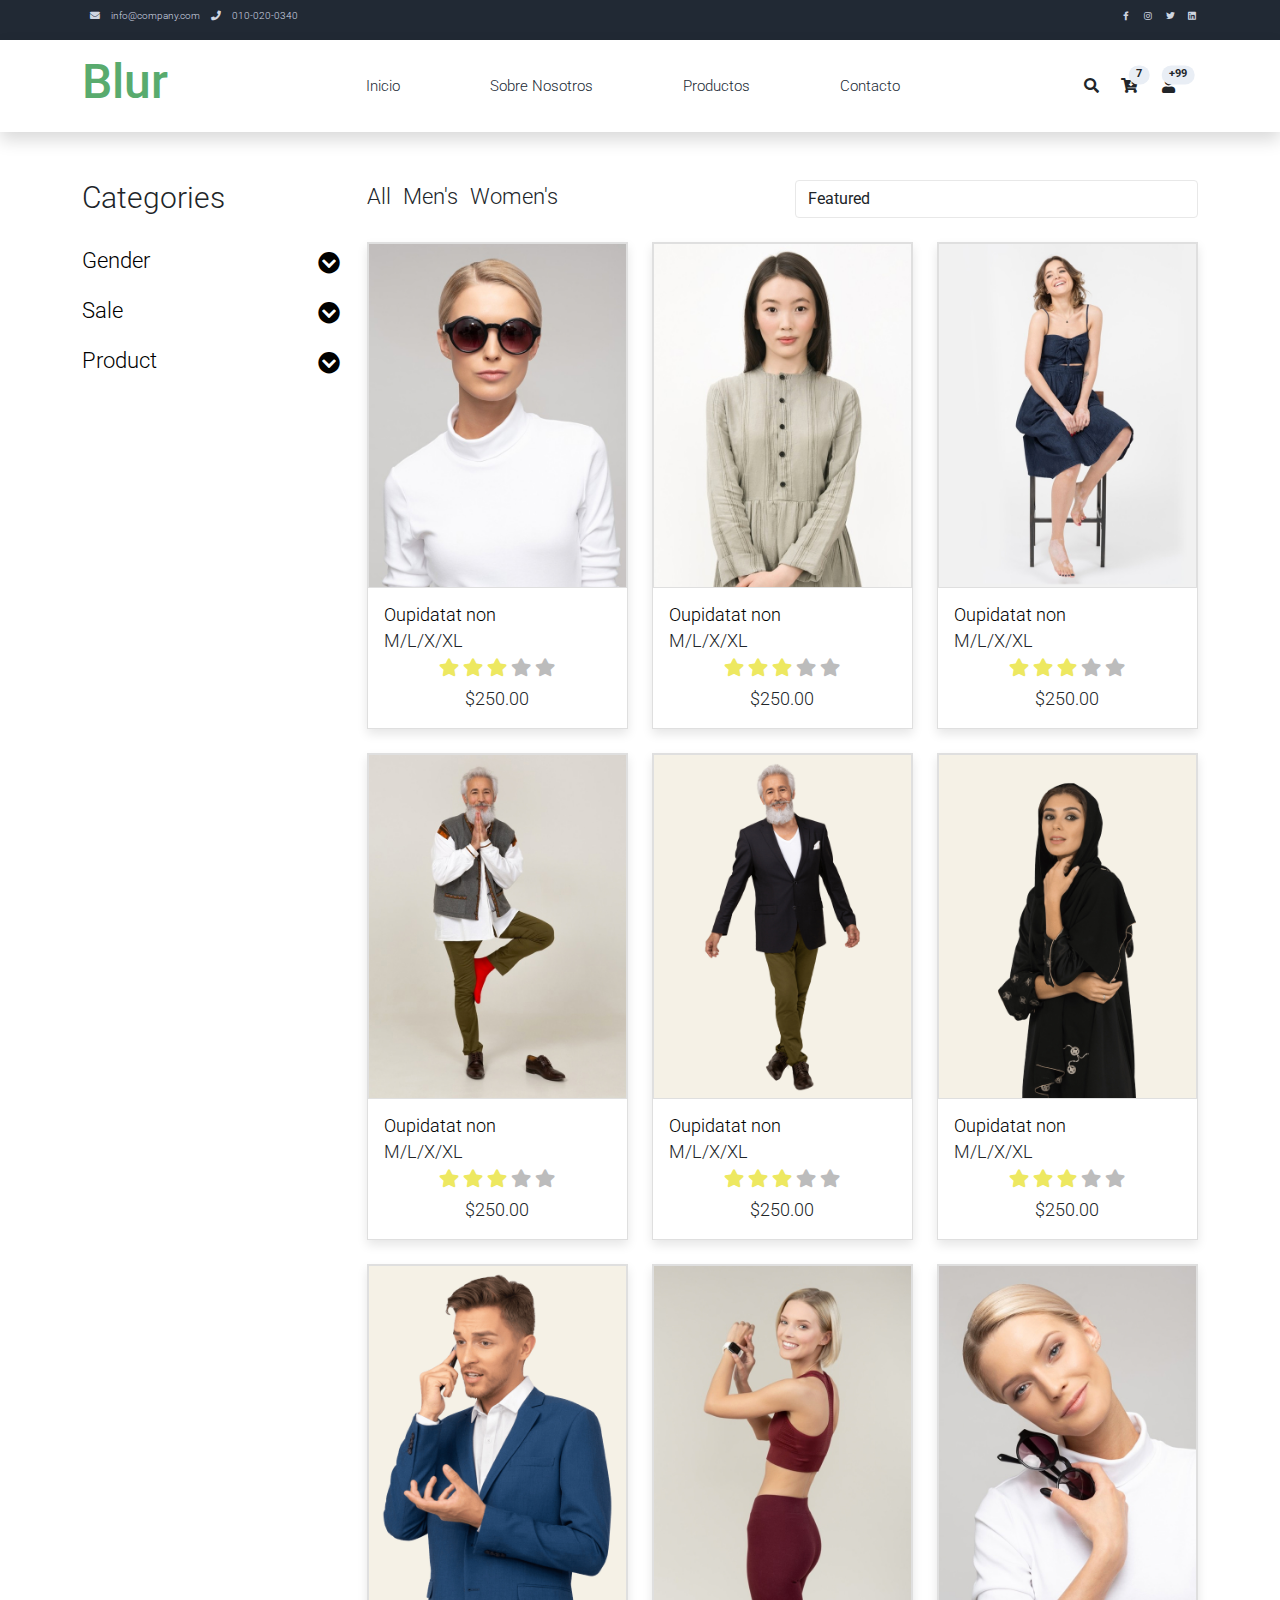
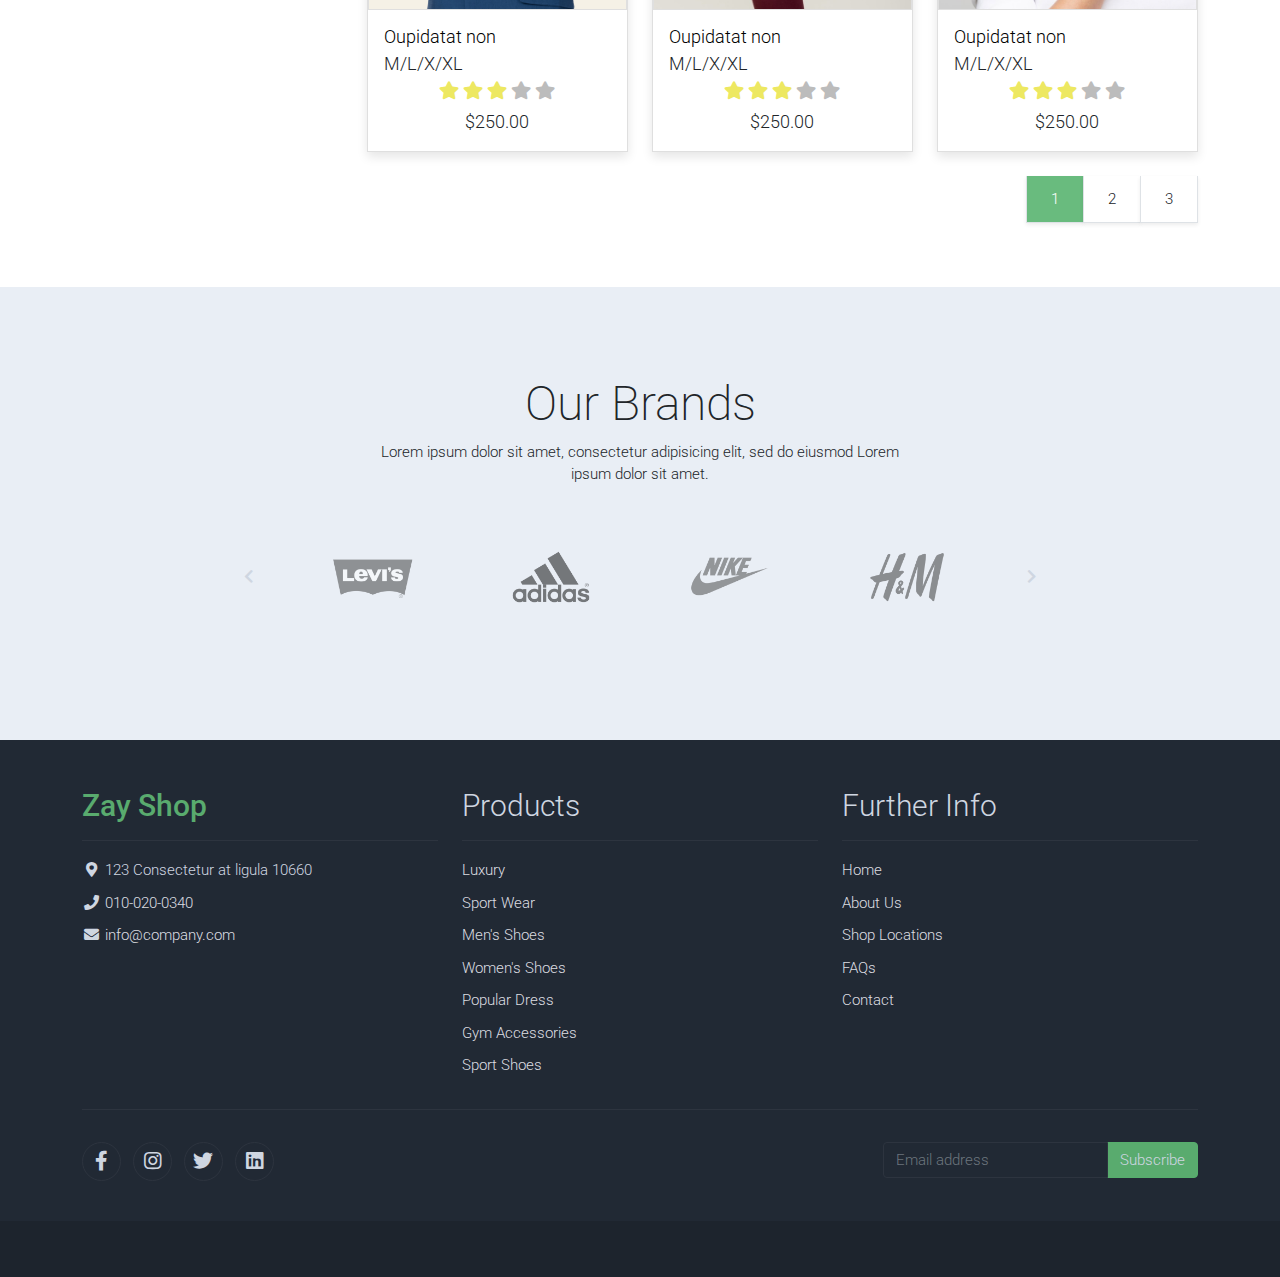
<file: shop.html>
<!DOCTYPE html>
<html lang="en">

<head>
    <title>Blur Tandil </title>
    <meta charset="utf-8">
    <meta name="viewport" content="width=device-width, initial-scale=1">

    <link rel="apple-touch-icon" href="assets/img/apple-icon.png">
    <link rel="shortcut icon" type="image/x-icon" href="assets/img/favicon.ico">

    <link rel="stylesheet" href="assets/css/bootstrap.min.css">
    <link rel="stylesheet" href="assets/css/templatemo.css">
    <link rel="stylesheet" href="assets/css/custom.css">

    <!-- Load fonts style after rendering the layout styles -->
    <link rel="stylesheet" href="https://fonts.googleapis.com/css2?family=Roboto:wght@100;200;300;400;500;700;900&display=swap">
    <link rel="stylesheet" href="assets/css/fontawesome.min.css">
<!--
    
TemplateMo 559 Zay Shop

https://templatemo.com/tm-559-zay-shop

-->
</head>

<body>
    <!-- Start Top Nav -->
    <nav class="navbar navbar-expand-lg bg-dark navbar-light d-none d-lg-block" id="templatemo_nav_top">
        <div class="container text-light">
            <div class="w-100 d-flex justify-content-between">
                <div>
                    <i class="fa fa-envelope mx-2"></i>
                    <a class="navbar-sm-brand text-light text-decoration-none" href="mailto:info@company.com">info@company.com</a>
                    <i class="fa fa-phone mx-2"></i>
                    <a class="navbar-sm-brand text-light text-decoration-none" href="tel:010-020-0340">010-020-0340</a>
                </div>
                <div>
                    <a class="text-light" href="https://fb.com/templatemo" target="_blank" rel="sponsored"><i class="fab fa-facebook-f fa-sm fa-fw me-2"></i></a>
                    <a class="text-light" href="https://www.instagram.com/" target="_blank"><i class="fab fa-instagram fa-sm fa-fw me-2"></i></a>
                    <a class="text-light" href="https://twitter.com/" target="_blank"><i class="fab fa-twitter fa-sm fa-fw me-2"></i></a>
                    <a class="text-light" href="https://www.linkedin.com/" target="_blank"><i class="fab fa-linkedin fa-sm fa-fw"></i></a>
                </div>
            </div>
        </div>
    </nav>
    <!-- Close Top Nav -->


    <!-- Header -->
    <nav class="navbar navbar-expand-lg navbar-light shadow">
        <div class="container d-flex justify-content-between align-items-center">

            <a class="navbar-brand text-success logo h1 align-self-center" href="index.html">
                Blur
            </a>

            <button class="navbar-toggler border-0" type="button" data-bs-toggle="collapse" data-bs-target="#templatemo_main_nav" aria-controls="navbarSupportedContent" aria-expanded="false" aria-label="Toggle navigation">
                <span class="navbar-toggler-icon"></span>
            </button>

            <div class="align-self-center collapse navbar-collapse flex-fill  d-lg-flex justify-content-lg-between" id="templatemo_main_nav">
                <div class="flex-fill">
                    <ul class="nav navbar-nav d-flex justify-content-between mx-lg-auto">
                        <li class="nav-item">
                            <a class="nav-link" href="index.html">Inicio</a>
                        </li>
                        <li class="nav-item">
                            <a class="nav-link" href="about.html">Sobre Nosotros</a>
                        </li>
                        <li class="nav-item">
                            <a class="nav-link" href="shop.html">Productos</a>
                        </li>
                        <li class="nav-item">
                            <a class="nav-link" href="contact.html">Contacto</a>
                        </li>
                    </ul>
                </div>
                <div class="navbar align-self-center d-flex">
                    <div class="d-lg-none flex-sm-fill mt-3 mb-4 col-7 col-sm-auto pr-3">
                        <div class="input-group">
                            <input type="text" class="form-control" id="inputMobileSearch" placeholder="Search ...">
                            <div class="input-group-text">
                                <i class="fa fa-fw fa-search"></i>
                            </div>
                        </div>
                    </div>
                    <a class="nav-icon d-none d-lg-inline" href="#" data-bs-toggle="modal" data-bs-target="#templatemo_search">
                        <i class="fa fa-fw fa-search text-dark mr-2"></i>
                    </a>
                    <a class="nav-icon position-relative text-decoration-none" href="cart.html">
                        <i class="fa fa-fw fa-cart-arrow-down text-dark mr-1"></i>
                        <span class="position-absolute top-0 left-100 translate-middle badge rounded-pill bg-light text-dark">7</span>
                    </a>
                    <a class="nav-icon position-relative text-decoration-none" href="#">
                        <i class="fa fa-fw fa-user text-dark mr-3"></i>
                        <span class="position-absolute top-0 left-100 translate-middle badge rounded-pill bg-light text-dark">+99</span>
                    </a>
                </div>
            </div>

        </div>
    </nav>
    <!-- Close Header -->

    <!-- Modal -->
    <div class="modal fade bg-white" id="templatemo_search" tabindex="-1" role="dialog" aria-labelledby="exampleModalLabel" aria-hidden="true">
        <div class="modal-dialog modal-lg" role="document">
            <div class="w-100 pt-1 mb-5 text-right">
                <button type="button" class="btn-close" data-bs-dismiss="modal" aria-label="Close"></button>
            </div>
            <form action="" method="get" class="modal-content modal-body border-0 p-0">
                <div class="input-group mb-2">
                    <input type="text" class="form-control" id="inputModalSearch" name="q" placeholder="Search ...">
                    <button type="submit" class="input-group-text bg-success text-light">
                        <i class="fa fa-fw fa-search text-white"></i>
                    </button>
                </div>
            </form>
        </div>
    </div>



    <!-- Start Content -->
    <div class="container py-5">
        <div class="row">

            <div class="col-lg-3">
                <h1 class="h2 pb-4">Categories</h1>
                <ul class="list-unstyled templatemo-accordion">
                    <li class="pb-3">
                        <a class="collapsed d-flex justify-content-between h3 text-decoration-none" href="#">
                            Gender
                            <i class="fa fa-fw fa-chevron-circle-down mt-1"></i>
                        </a>
                        <ul class="collapse show list-unstyled pl-3">
                            <li><a class="text-decoration-none" href="#">Men</a></li>
                            <li><a class="text-decoration-none" href="#">Women</a></li>
                        </ul>
                    </li>
                    <li class="pb-3">
                        <a class="collapsed d-flex justify-content-between h3 text-decoration-none" href="#">
                            Sale
                            <i class="pull-right fa fa-fw fa-chevron-circle-down mt-1"></i>
                        </a>
                        <ul id="collapseTwo" class="collapse list-unstyled pl-3">
                            <li><a class="text-decoration-none" href="#">Sport</a></li>
                            <li><a class="text-decoration-none" href="#">Luxury</a></li>
                        </ul>
                    </li>
                    <li class="pb-3">
                        <a class="collapsed d-flex justify-content-between h3 text-decoration-none" href="#">
                            Product
                            <i class="pull-right fa fa-fw fa-chevron-circle-down mt-1"></i>
                        </a>
                        <ul id="collapseThree" class="collapse list-unstyled pl-3">
                            <li><a class="text-decoration-none" href="#">Bag</a></li>
                            <li><a class="text-decoration-none" href="#">Sweather</a></li>
                            <li><a class="text-decoration-none" href="#">Sunglass</a></li>
                        </ul>
                    </li>
                </ul>
            </div>

            <div class="col-lg-9">
                <div class="row">
                    <div class="col-md-6">
                        <ul class="list-inline shop-top-menu pb-3 pt-1">
                            <li class="list-inline-item">
                                <a class="h3 text-dark text-decoration-none mr-3" href="#">All</a>
                            </li>
                            <li class="list-inline-item">
                                <a class="h3 text-dark text-decoration-none mr-3" href="#">Men's</a>
                            </li>
                            <li class="list-inline-item">
                                <a class="h3 text-dark text-decoration-none" href="#">Women's</a>
                            </li>
                        </ul>
                    </div>
                    <div class="col-md-6 pb-4">
                        <div class="d-flex">
                            <select class="form-control">
                                <option>Featured</option>
                                <option>A to Z</option>
                                <option>Item</option>
                            </select>
                        </div>
                    </div>
                </div>
                <div class="row">
                    <div class="col-md-4">
                        <div class="card mb-4 product-wap rounded-0">
                            <div class="card rounded-0">
                                <img class="card-img rounded-0 img-fluid" src="assets/img/shop_01.jpg">
                                <div class="card-img-overlay rounded-0 product-overlay d-flex align-items-center justify-content-center">
                                    <ul class="list-unstyled">
                                        <li><a class="btn btn-success text-white" href="shop-single.html"><i class="far fa-heart"></i></a></li>
                                        <li><a class="btn btn-success text-white mt-2" href="shop-single.html"><i class="far fa-eye"></i></a></li>
                                        <li><a class="btn btn-success text-white mt-2" href="shop-single.html"><i class="fas fa-cart-plus"></i></a></li>
                                    </ul>
                                </div>
                            </div>
                            <div class="card-body">
                                <a href="shop-single.html" class="h3 text-decoration-none">Oupidatat non</a>
                                <ul class="w-100 list-unstyled d-flex justify-content-between mb-0">
                                    <li>M/L/X/XL</li>
                                    <li class="pt-2">
                                        <span class="product-color-dot color-dot-red float-left rounded-circle ml-1"></span>
                                        <span class="product-color-dot color-dot-blue float-left rounded-circle ml-1"></span>
                                        <span class="product-color-dot color-dot-black float-left rounded-circle ml-1"></span>
                                        <span class="product-color-dot color-dot-light float-left rounded-circle ml-1"></span>
                                        <span class="product-color-dot color-dot-green float-left rounded-circle ml-1"></span>
                                    </li>
                                </ul>
                                <ul class="list-unstyled d-flex justify-content-center mb-1">
                                    <li>
                                        <i class="text-warning fa fa-star"></i>
                                        <i class="text-warning fa fa-star"></i>
                                        <i class="text-warning fa fa-star"></i>
                                        <i class="text-muted fa fa-star"></i>
                                        <i class="text-muted fa fa-star"></i>
                                    </li>
                                </ul>
                                <p class="text-center mb-0">$250.00</p>
                            </div>
                        </div>
                    </div>
                    <div class="col-md-4">
                        <div class="card mb-4 product-wap rounded-0">
                            <div class="card rounded-0">
                                <img class="card-img rounded-0 img-fluid" src="assets/img/shop_02.jpg">
                                <div class="card-img-overlay rounded-0 product-overlay d-flex align-items-center justify-content-center">
                                    <ul class="list-unstyled">
                                        <li><a class="btn btn-success text-white" href="shop-single.html"><i class="far fa-heart"></i></a></li>
                                        <li><a class="btn btn-success text-white mt-2" href="shop-single.html"><i class="far fa-eye"></i></a></li>
                                        <li><a class="btn btn-success text-white mt-2" href="shop-single.html"><i class="fas fa-cart-plus"></i></a></li>
                                    </ul>
                                </div>
                            </div>
                            <div class="card-body">
                                <a href="shop-single.html" class="h3 text-decoration-none">Oupidatat non</a>
                                <ul class="w-100 list-unstyled d-flex justify-content-between mb-0">
                                    <li>M/L/X/XL</li>
                                    <li class="pt-2">
                                        <span class="product-color-dot color-dot-red float-left rounded-circle ml-1"></span>
                                        <span class="product-color-dot color-dot-blue float-left rounded-circle ml-1"></span>
                                        <span class="product-color-dot color-dot-black float-left rounded-circle ml-1"></span>
                                        <span class="product-color-dot color-dot-light float-left rounded-circle ml-1"></span>
                                        <span class="product-color-dot color-dot-green float-left rounded-circle ml-1"></span>
                                    </li>
                                </ul>
                                <ul class="list-unstyled d-flex justify-content-center mb-1">
                                    <li>
                                        <i class="text-warning fa fa-star"></i>
                                        <i class="text-warning fa fa-star"></i>
                                        <i class="text-warning fa fa-star"></i>
                                        <i class="text-muted fa fa-star"></i>
                                        <i class="text-muted fa fa-star"></i>
                                    </li>
                                </ul>
                                <p class="text-center mb-0">$250.00</p>
                            </div>
                        </div>
                    </div>
                    <div class="col-md-4">
                        <div class="card mb-4 product-wap rounded-0">
                            <div class="card rounded-0">
                                <img class="card-img rounded-0 img-fluid" src="assets/img/shop_03.jpg">
                                <div class="card-img-overlay rounded-0 product-overlay d-flex align-items-center justify-content-center">
                                    <ul class="list-unstyled">
                                        <li><a class="btn btn-success text-white" href="shop-single.html"><i class="far fa-heart"></i></a></li>
                                        <li><a class="btn btn-success text-white mt-2" href="shop-single.html"><i class="far fa-eye"></i></a></li>
                                        <li><a class="btn btn-success text-white mt-2" href="shop-single.html"><i class="fas fa-cart-plus"></i></a></li>
                                    </ul>
                                </div>
                            </div>
                            <div class="card-body">
                                <a href="shop-single.html" class="h3 text-decoration-none">Oupidatat non</a>
                                <ul class="w-100 list-unstyled d-flex justify-content-between mb-0">
                                    <li>M/L/X/XL</li>
                                    <li class="pt-2">
                                        <span class="product-color-dot color-dot-red float-left rounded-circle ml-1"></span>
                                        <span class="product-color-dot color-dot-blue float-left rounded-circle ml-1"></span>
                                        <span class="product-color-dot color-dot-black float-left rounded-circle ml-1"></span>
                                        <span class="product-color-dot color-dot-light float-left rounded-circle ml-1"></span>
                                        <span class="product-color-dot color-dot-green float-left rounded-circle ml-1"></span>
                                    </li>
                                </ul>
                                <ul class="list-unstyled d-flex justify-content-center mb-1">
                                    <li>
                                        <i class="text-warning fa fa-star"></i>
                                        <i class="text-warning fa fa-star"></i>
                                        <i class="text-warning fa fa-star"></i>
                                        <i class="text-muted fa fa-star"></i>
                                        <i class="text-muted fa fa-star"></i>
                                    </li>
                                </ul>
                                <p class="text-center mb-0">$250.00</p>
                            </div>
                        </div>
                    </div>
                    <div class="col-md-4">
                        <div class="card mb-4 product-wap rounded-0">
                            <div class="card rounded-0">
                                <img class="card-img rounded-0 img-fluid" src="assets/img/shop_04.jpg">
                                <div class="card-img-overlay rounded-0 product-overlay d-flex align-items-center justify-content-center">
                                    <ul class="list-unstyled">
                                        <li><a class="btn btn-success text-white" href="shop-single.html"><i class="far fa-heart"></i></a></li>
                                        <li><a class="btn btn-success text-white mt-2" href="shop-single.html"><i class="far fa-eye"></i></a></li>
                                        <li><a class="btn btn-success text-white mt-2" href="shop-single.html"><i class="fas fa-cart-plus"></i></a></li>
                                    </ul>
                                </div>
                            </div>
                            <div class="card-body">
                                <a href="shop-single.html" class="h3 text-decoration-none">Oupidatat non</a>
                                <ul class="w-100 list-unstyled d-flex justify-content-between mb-0">
                                    <li>M/L/X/XL</li>
                                    <li class="pt-2">
                                        <span class="product-color-dot color-dot-red float-left rounded-circle ml-1"></span>
                                        <span class="product-color-dot color-dot-blue float-left rounded-circle ml-1"></span>
                                        <span class="product-color-dot color-dot-black float-left rounded-circle ml-1"></span>
                                        <span class="product-color-dot color-dot-light float-left rounded-circle ml-1"></span>
                                        <span class="product-color-dot color-dot-green float-left rounded-circle ml-1"></span>
                                    </li>
                                </ul>
                                <ul class="list-unstyled d-flex justify-content-center mb-1">
                                    <li>
                                        <i class="text-warning fa fa-star"></i>
                                        <i class="text-warning fa fa-star"></i>
                                        <i class="text-warning fa fa-star"></i>
                                        <i class="text-muted fa fa-star"></i>
                                        <i class="text-muted fa fa-star"></i>
                                    </li>
                                </ul>
                                <p class="text-center mb-0">$250.00</p>
                            </div>
                        </div>
                    </div>
                    <div class="col-md-4">
                        <div class="card mb-4 product-wap rounded-0">
                            <div class="card rounded-0">
                                <img class="card-img rounded-0 img-fluid" src="assets/img/shop_05.jpg">
                                <div class="card-img-overlay rounded-0 product-overlay d-flex align-items-center justify-content-center">
                                    <ul class="list-unstyled">
                                        <li><a class="btn btn-success text-white" href="shop-single.html"><i class="far fa-heart"></i></a></li>
                                        <li><a class="btn btn-success text-white mt-2" href="shop-single.html"><i class="far fa-eye"></i></a></li>
                                        <li><a class="btn btn-success text-white mt-2" href="shop-single.html"><i class="fas fa-cart-plus"></i></a></li>
                                    </ul>
                                </div>
                            </div>
                            <div class="card-body">
                                <a href="shop-single.html" class="h3 text-decoration-none">Oupidatat non</a>
                                <ul class="w-100 list-unstyled d-flex justify-content-between mb-0">
                                    <li>M/L/X/XL</li>
                                    <li class="pt-2">
                                        <span class="product-color-dot color-dot-red float-left rounded-circle ml-1"></span>
                                        <span class="product-color-dot color-dot-blue float-left rounded-circle ml-1"></span>
                                        <span class="product-color-dot color-dot-black float-left rounded-circle ml-1"></span>
                                        <span class="product-color-dot color-dot-light float-left rounded-circle ml-1"></span>
                                        <span class="product-color-dot color-dot-green float-left rounded-circle ml-1"></span>
                                    </li>
                                </ul>
                                <ul class="list-unstyled d-flex justify-content-center mb-1">
                                    <li>
                                        <i class="text-warning fa fa-star"></i>
                                        <i class="text-warning fa fa-star"></i>
                                        <i class="text-warning fa fa-star"></i>
                                        <i class="text-muted fa fa-star"></i>
                                        <i class="text-muted fa fa-star"></i>
                                    </li>
                                </ul>
                                <p class="text-center mb-0">$250.00</p>
                            </div>
                        </div>
                    </div>
                    <div class="col-md-4">
                        <div class="card mb-4 product-wap rounded-0">
                            <div class="card rounded-0">
                                <img class="card-img rounded-0 img-fluid" src="assets/img/shop_06.jpg">
                                <div class="card-img-overlay rounded-0 product-overlay d-flex align-items-center justify-content-center">
                                    <ul class="list-unstyled">
                                        <li><a class="btn btn-success text-white" href="shop-single.html"><i class="far fa-heart"></i></a></li>
                                        <li><a class="btn btn-success text-white mt-2" href="shop-single.html"><i class="far fa-eye"></i></a></li>
                                        <li><a class="btn btn-success text-white mt-2" href="shop-single.html"><i class="fas fa-cart-plus"></i></a></li>
                                    </ul>
                                </div>
                            </div>
                            <div class="card-body">
                                <a href="shop-single.html" class="h3 text-decoration-none">Oupidatat non</a>
                                <ul class="w-100 list-unstyled d-flex justify-content-between mb-0">
                                    <li>M/L/X/XL</li>
                                    <li class="pt-2">
                                        <span class="product-color-dot color-dot-red float-left rounded-circle ml-1"></span>
                                        <span class="product-color-dot color-dot-blue float-left rounded-circle ml-1"></span>
                                        <span class="product-color-dot color-dot-black float-left rounded-circle ml-1"></span>
                                        <span class="product-color-dot color-dot-light float-left rounded-circle ml-1"></span>
                                        <span class="product-color-dot color-dot-green float-left rounded-circle ml-1"></span>
                                    </li>
                                </ul>
                                <ul class="list-unstyled d-flex justify-content-center mb-1">
                                    <li>
                                        <i class="text-warning fa fa-star"></i>
                                        <i class="text-warning fa fa-star"></i>
                                        <i class="text-warning fa fa-star"></i>
                                        <i class="text-muted fa fa-star"></i>
                                        <i class="text-muted fa fa-star"></i>
                                    </li>
                                </ul>
                                <p class="text-center mb-0">$250.00</p>
                            </div>
                        </div>
                    </div>
                    <div class="col-md-4">
                        <div class="card mb-4 product-wap rounded-0">
                            <div class="card rounded-0">
                                <img class="card-img rounded-0 img-fluid" src="assets/img/shop_07.jpg">
                                <div class="card-img-overlay rounded-0 product-overlay d-flex align-items-center justify-content-center">
                                    <ul class="list-unstyled">
                                        <li><a class="btn btn-success text-white" href="shop-single.html"><i class="far fa-heart"></i></a></li>
                                        <li><a class="btn btn-success text-white mt-2" href="shop-single.html"><i class="far fa-eye"></i></a></li>
                                        <li><a class="btn btn-success text-white mt-2" href="shop-single.html"><i class="fas fa-cart-plus"></i></a></li>
                                    </ul>
                                </div>
                            </div>
                            <div class="card-body">
                                <a href="shop-single.html" class="h3 text-decoration-none">Oupidatat non</a>
                                <ul class="w-100 list-unstyled d-flex justify-content-between mb-0">
                                    <li>M/L/X/XL</li>
                                    <li class="pt-2">
                                        <span class="product-color-dot color-dot-red float-left rounded-circle ml-1"></span>
                                        <span class="product-color-dot color-dot-blue float-left rounded-circle ml-1"></span>
                                        <span class="product-color-dot color-dot-black float-left rounded-circle ml-1"></span>
                                        <span class="product-color-dot color-dot-light float-left rounded-circle ml-1"></span>
                                        <span class="product-color-dot color-dot-green float-left rounded-circle ml-1"></span>
                                    </li>
                                </ul>
                                <ul class="list-unstyled d-flex justify-content-center mb-1">
                                    <li>
                                        <i class="text-warning fa fa-star"></i>
                                        <i class="text-warning fa fa-star"></i>
                                        <i class="text-warning fa fa-star"></i>
                                        <i class="text-muted fa fa-star"></i>
                                        <i class="text-muted fa fa-star"></i>
                                    </li>
                                </ul>
                                <p class="text-center mb-0">$250.00</p>
                            </div>
                        </div>
                    </div>
                    <div class="col-md-4">
                        <div class="card mb-4 product-wap rounded-0">
                            <div class="card rounded-0">
                                <img class="card-img rounded-0 img-fluid" src="assets/img/shop_08.jpg">
                                <div class="card-img-overlay rounded-0 product-overlay d-flex align-items-center justify-content-center">
                                    <ul class="list-unstyled">
                                        <li><a class="btn btn-success text-white" href="shop-single.html"><i class="far fa-heart"></i></a></li>
                                        <li><a class="btn btn-success text-white mt-2" href="shop-single.html"><i class="far fa-eye"></i></a></li>
                                        <li><a class="btn btn-success text-white mt-2" href="shop-single.html"><i class="fas fa-cart-plus"></i></a></li>
                                    </ul>
                                </div>
                            </div>
                            <div class="card-body">
                                <a href="shop-single.html" class="h3 text-decoration-none">Oupidatat non</a>
                                <ul class="w-100 list-unstyled d-flex justify-content-between mb-0">
                                    <li>M/L/X/XL</li>
                                    <li class="pt-2">
                                        <span class="product-color-dot color-dot-red float-left rounded-circle ml-1"></span>
                                        <span class="product-color-dot color-dot-blue float-left rounded-circle ml-1"></span>
                                        <span class="product-color-dot color-dot-black float-left rounded-circle ml-1"></span>
                                        <span class="product-color-dot color-dot-light float-left rounded-circle ml-1"></span>
                                        <span class="product-color-dot color-dot-green float-left rounded-circle ml-1"></span>
                                    </li>
                                </ul>
                                <ul class="list-unstyled d-flex justify-content-center mb-1">
                                    <li>
                                        <i class="text-warning fa fa-star"></i>
                                        <i class="text-warning fa fa-star"></i>
                                        <i class="text-warning fa fa-star"></i>
                                        <i class="text-muted fa fa-star"></i>
                                        <i class="text-muted fa fa-star"></i>
                                    </li>
                                </ul>
                                <p class="text-center mb-0">$250.00</p>
                            </div>
                        </div>
                    </div>
                    <div class="col-md-4">
                        <div class="card mb-4 product-wap rounded-0">
                            <div class="card rounded-0">
                                <img class="card-img rounded-0 img-fluid" src="assets/img/shop_09.jpg">
                                <div class="card-img-overlay rounded-0 product-overlay d-flex align-items-center justify-content-center">
                                    <ul class="list-unstyled">
                                        <li><a class="btn btn-success text-white" href="shop-single.html"><i class="far fa-heart"></i></a></li>
                                        <li><a class="btn btn-success text-white mt-2" href="shop-single.html"><i class="far fa-eye"></i></a></li>
                                        <li><a class="btn btn-success text-white mt-2" href="shop-single.html"><i class="fas fa-cart-plus"></i></a></li>
                                    </ul>
                                </div>
                            </div>
                            <div class="card-body">
                                <a href="shop-single.html" class="h3 text-decoration-none">Oupidatat non</a>
                                <ul class="w-100 list-unstyled d-flex justify-content-between mb-0">
                                    <li>M/L/X/XL</li>
                                    <li class="pt-2">
                                        <span class="product-color-dot color-dot-red float-left rounded-circle ml-1"></span>
                                        <span class="product-color-dot color-dot-blue float-left rounded-circle ml-1"></span>
                                        <span class="product-color-dot color-dot-black float-left rounded-circle ml-1"></span>
                                        <span class="product-color-dot color-dot-light float-left rounded-circle ml-1"></span>
                                        <span class="product-color-dot color-dot-green float-left rounded-circle ml-1"></span>
                                    </li>
                                </ul>
                                <ul class="list-unstyled d-flex justify-content-center mb-1">
                                    <li>
                                        <i class="text-warning fa fa-star"></i>
                                        <i class="text-warning fa fa-star"></i>
                                        <i class="text-warning fa fa-star"></i>
                                        <i class="text-muted fa fa-star"></i>
                                        <i class="text-muted fa fa-star"></i>
                                    </li>
                                </ul>
                                <p class="text-center mb-0">$250.00</p>
                            </div>
                        </div>
                    </div>
                </div>
                <div div="row">
                    <ul class="pagination pagination-lg justify-content-end">
                        <li class="page-item disabled">
                            <a class="page-link active rounded-0 mr-3 shadow-sm border-top-0 border-left-0" href="#" tabindex="-1">1</a>
                        </li>
                        <li class="page-item">
                            <a class="page-link rounded-0 mr-3 shadow-sm border-top-0 border-left-0 text-dark" href="#">2</a>
                        </li>
                        <li class="page-item">
                            <a class="page-link rounded-0 shadow-sm border-top-0 border-left-0 text-dark" href="#">3</a>
                        </li>
                    </ul>
                </div>
            </div>

        </div>
    </div>
    <!-- End Content -->

    <!-- Start Brands -->
    <section class="bg-light py-5">
        <div class="container my-4">
            <div class="row text-center py-3">
                <div class="col-lg-6 m-auto">
                    <h1 class="h1">Our Brands</h1>
                    <p>
                        Lorem ipsum dolor sit amet, consectetur adipisicing elit, sed do eiusmod
                        Lorem ipsum dolor sit amet.
                    </p>
                </div>
                <div class="col-lg-9 m-auto tempaltemo-carousel">
                    <div class="row d-flex flex-row">
                        <!--Controls-->
                        <div class="col-1 align-self-center">
                            <a class="h1" href="#multi-item-example" role="button" data-bs-slide="prev">
                                <i class="text-light fas fa-chevron-left"></i>
                            </a>
                        </div>
                        <!--End Controls-->

                        <!--Carousel Wrapper-->
                        <div class="col">
                            <div class="carousel slide carousel-multi-item pt-2 pt-md-0" id="multi-item-example" data-bs-ride="carousel">
                                <!--Slides-->
                                <div class="carousel-inner product-links-wap" role="listbox">

                                    <!--First slide-->
                                    <div class="carousel-item active">
                                        <div class="row">
                                            <div class="col-3 p-md-5">
                                                <a href="#"><img class="img-fluid brand-img" src="assets/img/brand_01.png" alt="Brand Logo"></a>
                                            </div>
                                            <div class="col-3 p-md-5">
                                                <a href="#"><img class="img-fluid brand-img" src="assets/img/brand_02.png" alt="Brand Logo"></a>
                                            </div>
                                            <div class="col-3 p-md-5">
                                                <a href="#"><img class="img-fluid brand-img" src="assets/img/brand_03.png" alt="Brand Logo"></a>
                                            </div>
                                            <div class="col-3 p-md-5">
                                                <a href="#"><img class="img-fluid brand-img" src="assets/img/brand_04.png" alt="Brand Logo"></a>
                                            </div>
                                        </div>
                                    </div>
                                    <!--End First slide-->

                                    <!--Second slide-->
                                    <div class="carousel-item">
                                        <div class="row">
                                            <div class="col-3 p-md-5">
                                                <a href="#"><img class="img-fluid brand-img" src="assets/img/brand_01.png" alt="Brand Logo"></a>
                                            </div>
                                            <div class="col-3 p-md-5">
                                                <a href="#"><img class="img-fluid brand-img" src="assets/img/brand_02.png" alt="Brand Logo"></a>
                                            </div>
                                            <div class="col-3 p-md-5">
                                                <a href="#"><img class="img-fluid brand-img" src="assets/img/brand_03.png" alt="Brand Logo"></a>
                                            </div>
                                            <div class="col-3 p-md-5">
                                                <a href="#"><img class="img-fluid brand-img" src="assets/img/brand_04.png" alt="Brand Logo"></a>
                                            </div>
                                        </div>
                                    </div>
                                    <!--End Second slide-->

                                    <!--Third slide-->
                                    <div class="carousel-item">
                                        <div class="row">
                                            <div class="col-3 p-md-5">
                                                <a href="#"><img class="img-fluid brand-img" src="assets/img/brand_01.png" alt="Brand Logo"></a>
                                            </div>
                                            <div class="col-3 p-md-5">
                                                <a href="#"><img class="img-fluid brand-img" src="assets/img/brand_02.png" alt="Brand Logo"></a>
                                            </div>
                                            <div class="col-3 p-md-5">
                                                <a href="#"><img class="img-fluid brand-img" src="assets/img/brand_03.png" alt="Brand Logo"></a>
                                            </div>
                                            <div class="col-3 p-md-5">
                                                <a href="#"><img class="img-fluid brand-img" src="assets/img/brand_04.png" alt="Brand Logo"></a>
                                            </div>
                                        </div>
                                    </div>
                                    <!--End Third slide-->

                                </div>
                                <!--End Slides-->
                            </div>
                        </div>
                        <!--End Carousel Wrapper-->

                        <!--Controls-->
                        <div class="col-1 align-self-center">
                            <a class="h1" href="#multi-item-example" role="button" data-bs-slide="next">
                                <i class="text-light fas fa-chevron-right"></i>
                            </a>
                        </div>
                        <!--End Controls-->
                    </div>
                </div>
            </div>
        </div>
    </section>
    <!--End Brands-->


    <!-- Start Footer -->
    <footer class="bg-dark" id="tempaltemo_footer">
        <div class="container">
            <div class="row">

                <div class="col-md-4 pt-5">
                    <h2 class="h2 text-success border-bottom pb-3 border-light logo">Zay Shop</h2>
                    <ul class="list-unstyled text-light footer-link-list">
                        <li>
                            <i class="fas fa-map-marker-alt fa-fw"></i>
                            123 Consectetur at ligula 10660
                        </li>
                        <li>
                            <i class="fa fa-phone fa-fw"></i>
                            <a class="text-decoration-none" href="tel:010-020-0340">010-020-0340</a>
                        </li>
                        <li>
                            <i class="fa fa-envelope fa-fw"></i>
                            <a class="text-decoration-none" href="mailto:info@company.com">info@company.com</a>
                        </li>
                    </ul>
                </div>

                <div class="col-md-4 pt-5">
                    <h2 class="h2 text-light border-bottom pb-3 border-light">Products</h2>
                    <ul class="list-unstyled text-light footer-link-list">
                        <li><a class="text-decoration-none" href="#">Luxury</a></li>
                        <li><a class="text-decoration-none" href="#">Sport Wear</a></li>
                        <li><a class="text-decoration-none" href="#">Men's Shoes</a></li>
                        <li><a class="text-decoration-none" href="#">Women's Shoes</a></li>
                        <li><a class="text-decoration-none" href="#">Popular Dress</a></li>
                        <li><a class="text-decoration-none" href="#">Gym Accessories</a></li>
                        <li><a class="text-decoration-none" href="#">Sport Shoes</a></li>
                    </ul>
                </div>

                <div class="col-md-4 pt-5">
                    <h2 class="h2 text-light border-bottom pb-3 border-light">Further Info</h2>
                    <ul class="list-unstyled text-light footer-link-list">
                        <li><a class="text-decoration-none" href="#">Home</a></li>
                        <li><a class="text-decoration-none" href="#">About Us</a></li>
                        <li><a class="text-decoration-none" href="#">Shop Locations</a></li>
                        <li><a class="text-decoration-none" href="#">FAQs</a></li>
                        <li><a class="text-decoration-none" href="#">Contact</a></li>
                    </ul>
                </div>

            </div>

            <div class="row text-light mb-4">
                <div class="col-12 mb-3">
                    <div class="w-100 my-3 border-top border-light"></div>
                </div>
                <div class="col-auto me-auto">
                    <ul class="list-inline text-left footer-icons">
                        <li class="list-inline-item border border-light rounded-circle text-center">
                            <a class="text-light text-decoration-none" target="_blank" href="http://facebook.com/"><i class="fab fa-facebook-f fa-lg fa-fw"></i></a>
                        </li>
                        <li class="list-inline-item border border-light rounded-circle text-center">
                            <a class="text-light text-decoration-none" target="_blank" href="https://www.instagram.com/blurtandil/"><i class="fab fa-instagram fa-lg fa-fw"></i></a>
                        </li>
                        <li class="list-inline-item border border-light rounded-circle text-center">
                            <a class="text-light text-decoration-none" target="_blank" href="https://twitter.com/"><i class="fab fa-twitter fa-lg fa-fw"></i></a>
                        </li>
                        <li class="list-inline-item border border-light rounded-circle text-center">
                            <a class="text-light text-decoration-none" target="_blank" href="https://www.linkedin.com/"><i class="fab fa-linkedin fa-lg fa-fw"></i></a>
                        </li>
                    </ul>
                </div>
                <div class="col-auto">
                    <label class="sr-only" for="subscribeEmail">Email address</label>
                    <div class="input-group mb-2">
                        <input type="text" class="form-control bg-dark border-light" id="subscribeEmail" placeholder="Email address">
                        <div class="input-group-text btn-success text-light">Subscribe</div>
                    </div>
                </div>
            </div>
        </div>

        <div class="w-100 bg-black py-3">
            <div class="container">
                <div class="row pt-2">
                    <div class="col-12">
                        <p class="text-left text-light">

                        </p>
                    </div>
                </div>
            </div>
        </div>

    </footer>
    <!-- End Footer -->

    <!-- Start Script -->
    <script src="assets/js/jquery-1.11.0.min.js"></script>
    <script src="assets/js/jquery-migrate-1.2.1.min.js"></script>
    <script src="assets/js/bootstrap.bundle.min.js"></script>
    <script src="assets/js/templatemo.js"></script>
    <script src="assets/js/custom.js"></script>
    <!-- End Script -->
</body>

</html>
</file>
<file: assets/css/templatemo.css>
/*

TemplateMo 559 Zay Shop

https://templatemo.com/tm-559-zay-shop

---------------------------------------------
Table of contents
------------------------------------------------
1. Typography
2. General
3. Nav
4. Hero Carousel
5. Accordion
6. Shop
7. Product
8. Carousel Hero
9. Carousel Brand
10. Services
11. Contact map
12. Footer
13. Small devices (landscape phones, 576px and up)
14. Medium devices (tablets, 768px and up)
15. Large devices (desktops, 992px and up)
16. Extra large devices (large desktops, 1200px and up)
--------------------------------------------- */




/* Typography */
body, ul, li, p, a, label, input, div {
  font-family: 'Roboto', sans-serif;
  font-size: 15px !important;
  font-weight: 300 !important;
}
.h1 {
  font-family: 'Roboto', sans-serif;
  font-size: 48px !important;
  font-weight: 200 !important;
}
.h2 {
  font-family: 'Roboto', sans-serif;
  font-size: 30px !important;
  font-weight: 300;
}
.h3 {
  font-family: 'Roboto', sans-serif;
  font-size: 22px !important;
}
/* General */
.logo { font-weight: 500 !important;}
.text-warning {  color: #ede861 !important;}
.text-muted { color: #bcbcbc !important;}
.text-success { color: #59ab6e !important;}
.text-light { color: #cfd6e1 !important;}
.bg-dark { background-color: #212934 !important;}
.bg-light { background-color: #e9eef5 !important;}
.bg-black { background-color: #1d242d !important;}
.bg-success { background-color: #59ab6e !important;}
.btn-success {
  background-color: #59ab6e !important;
  border-color: #56ae6c !important;
}
.pagination .page-link:hover {color: #000;}
.pagination .page-link:hover, .pagination .page-link.active {
  background-color: #69bb7e;
  color: #fff;
}
/* Nav */
#templatemo_nav_top { min-height: 40px;}
#templatemo_nav_top * { font-size: .9em !important;}
#templatemo_main_nav a { color: #212934;}
#templatemo_main_nav a:hover { color: #69bb7e;}
#templatemo_main_nav .navbar .nav-icon { margin-right: 20px;}

/* Hero Carousel */
#template-mo-zay-hero-carousel { background: #efefef !important;}
/* Accordion */
.templatemo-accordion a { color: #000;}
.templatemo-accordion a:hover { color: #333d4a;}
/* Shop */
.shop-top-menu a:hover { color: #69bb7e !important;}
/* Product */
.product-wap { box-shadow: 0px 5px 10px 0px rgba(0, 0, 0, 0.10);}
.product-wap .product-color-dot.color-dot-red { background:#f71515;}
.product-wap .product-color-dot.color-dot-blue { background:#6db4fe;}
.product-wap .product-color-dot.color-dot-black { background:#000000;}
.product-wap .product-color-dot.color-dot-light { background:#e0e0e0;}
.product-wap .product-color-dot.color-dot-green { background:#0bff7e;}
.card.product-wap .card .product-overlay {
  background: rgba(0,0,0,.2);
  visibility: hidden;
  opacity: 0;
  transition: .3s;
}
.card.product-wap:hover .card .product-overlay {
  visibility: visible;
  opacity: 1;
}
.card.product-wap a { color: #000;}
#carousel-related-product .slick-slide:focus { outline: none !important;}
#carousel-related-product .slick-dots li button:before {
  font-size: 15px;
  margin-top: 20px;
}
/* Brand */
.brand-img {
  filter: grayscale(100%);
  opacity: 0.5;
  transition: .5s;
}
.brand-img:hover {
  filter: grayscale(0%);
  opacity: 1;
}
/* Carousel Hero */
#template-mo-zay-hero-carousel .carousel-indicators li {
  margin-top: -50px;
  background-color: #59ab6e;
}
#template-mo-zay-hero-carousel .carousel-control-next i,
#template-mo-zay-hero-carousel .carousel-control-prev i {
  color: #59ab6e !important;
  font-size: 2.8em !important;
}
/* Carousel Brand */
.tempaltemo-carousel .h1 {
  font-size: .5em !important;
  color: #000 !important;
}
/* Services */
.services-icon-wap {transition: .3s;}
.services-icon-wap:hover, .services-icon-wap:hover i {color: #fff;}
.services-icon-wap:hover {background: #69bb7e;}
/* Contact map */
.leaflet-control a, .leaflet-control { font-size: 10px !important;}
.form-control { border: 1px solid #e8e8e8;}
/* Footer */
#tempaltemo_footer a { color: #dcdde1;}
#tempaltemo_footer a:hover { color: #68bb7d;}
#tempaltemo_footer ul.footer-link-list li { padding-top: 10px;}
#tempaltemo_footer ul.footer-icons li {
  width: 2.6em;
  height: 2.6em;
  line-height: 2.6em;
}
#tempaltemo_footer ul.footer-icons li:hover {
  background-color: #cfd6e1;
  transition: .5s;
}
#tempaltemo_footer ul.footer-icons li:hover i {
  color: #212934;
  transition: .5s;
}
#tempaltemo_footer .border-light { border-color: #2d343f !important;}
/*
// Extra small devices (portrait phones, less than 576px)
// No media query since this is the default in Bootstrap
*/
/* Small devices (landscape phones, 576px and up)*/
.product-wap .h3, .product-wap li, .product-wap i, .product-wap p {
  font-size: 12px !important;
}
.product-wap .product-color-dot {
  width: 6px;
  height: 6px;
}

@media (min-width: 576px) {
  .tempaltemo-carousel .h1 { font-size: 1em !important;}
}

/*// Medium devices (tablets, 768px and up)*/
@media (min-width: 768px) {
  #templatemo_main_nav .navbar-nav {max-width: 450px;}
 }

/* Large devices (desktops, 992px and up)*/
@media (min-width: 992px) {
  #templatemo_main_nav .navbar-nav {max-width: 550px;}
  #template-mo-zay-hero-carousel .carousel-item {min-height: 30rem !important;}
  .product-wap .h3, .product-wap li, .product-wap i, .product-wap p {font-size: 18px !important;}
  .product-wap .product-color-dot {
    width: 12px;
    height: 12px;
  }
}

/* Extra large devices (large desktops, 1200px and up)*/
@media (min-width: 1200px) {}
</file>
<file: assets/css/custom.css>
/*
Custom Css
*/
</file>
